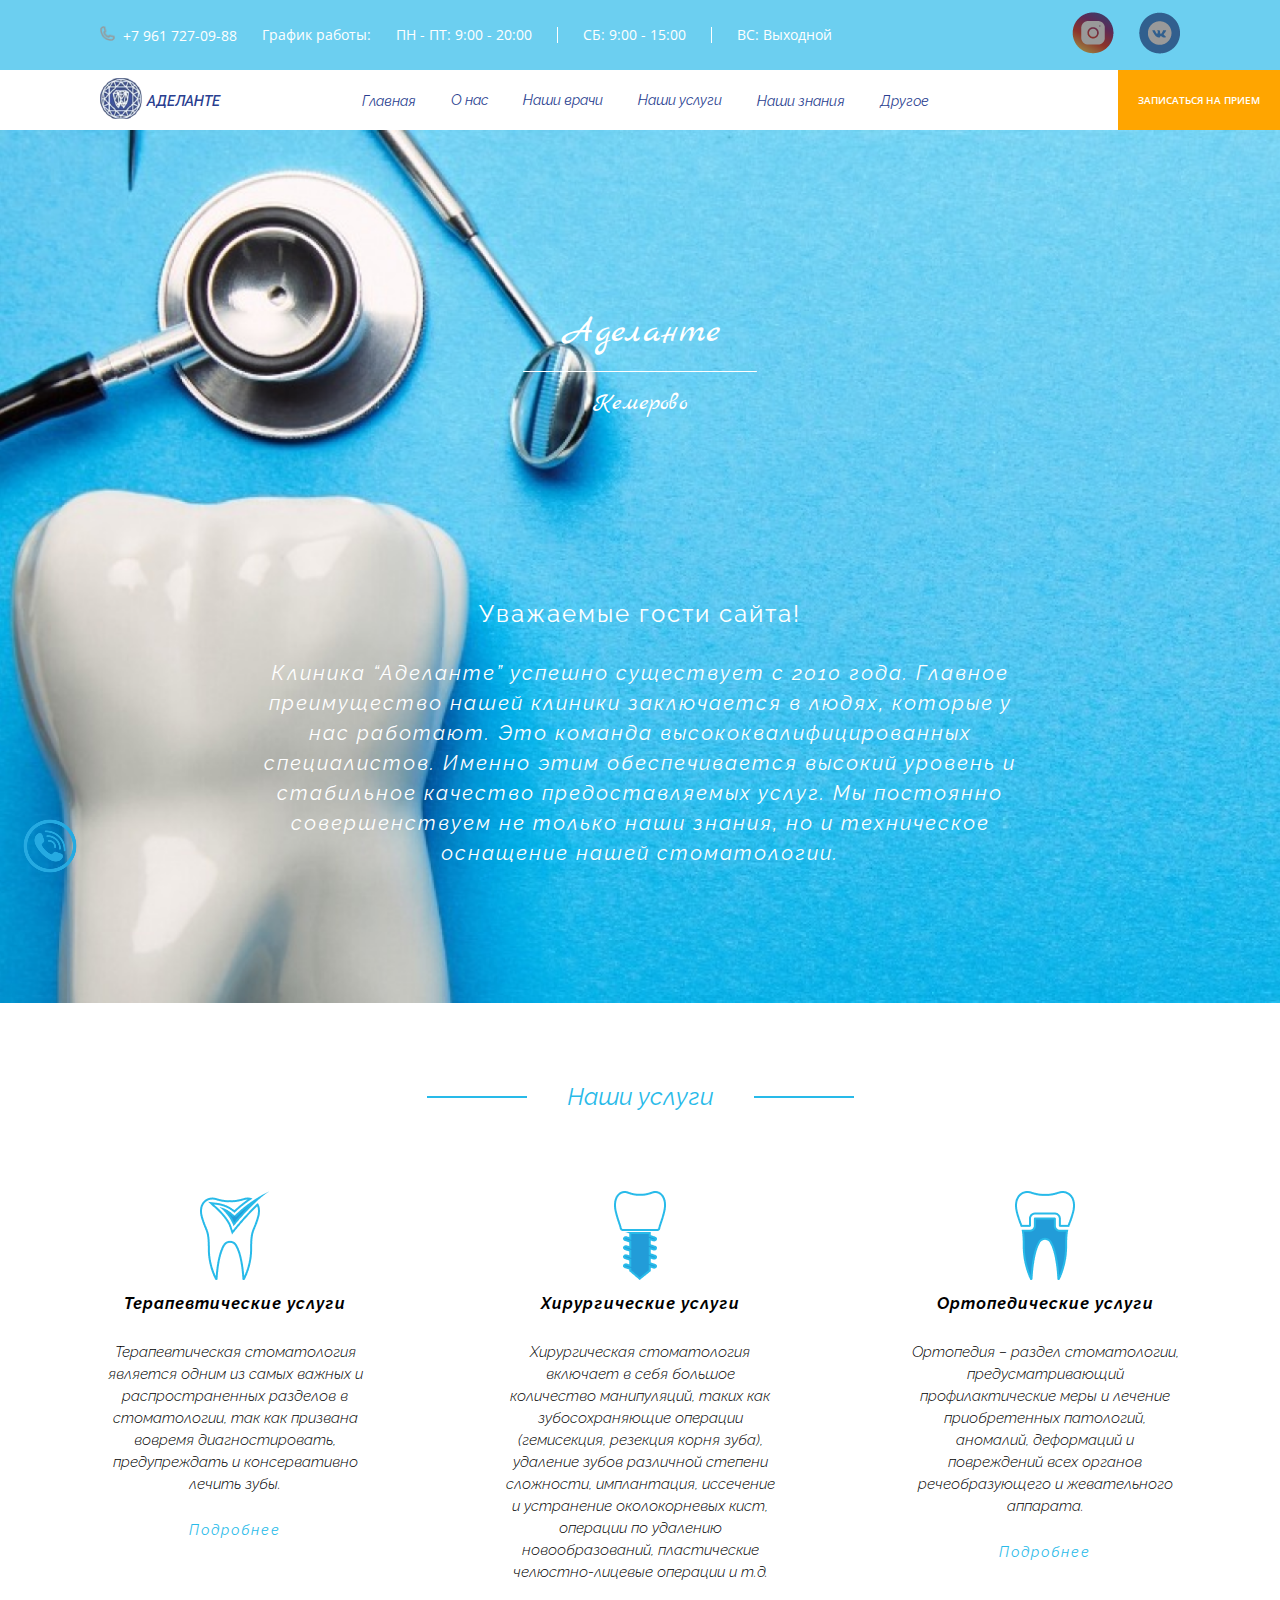
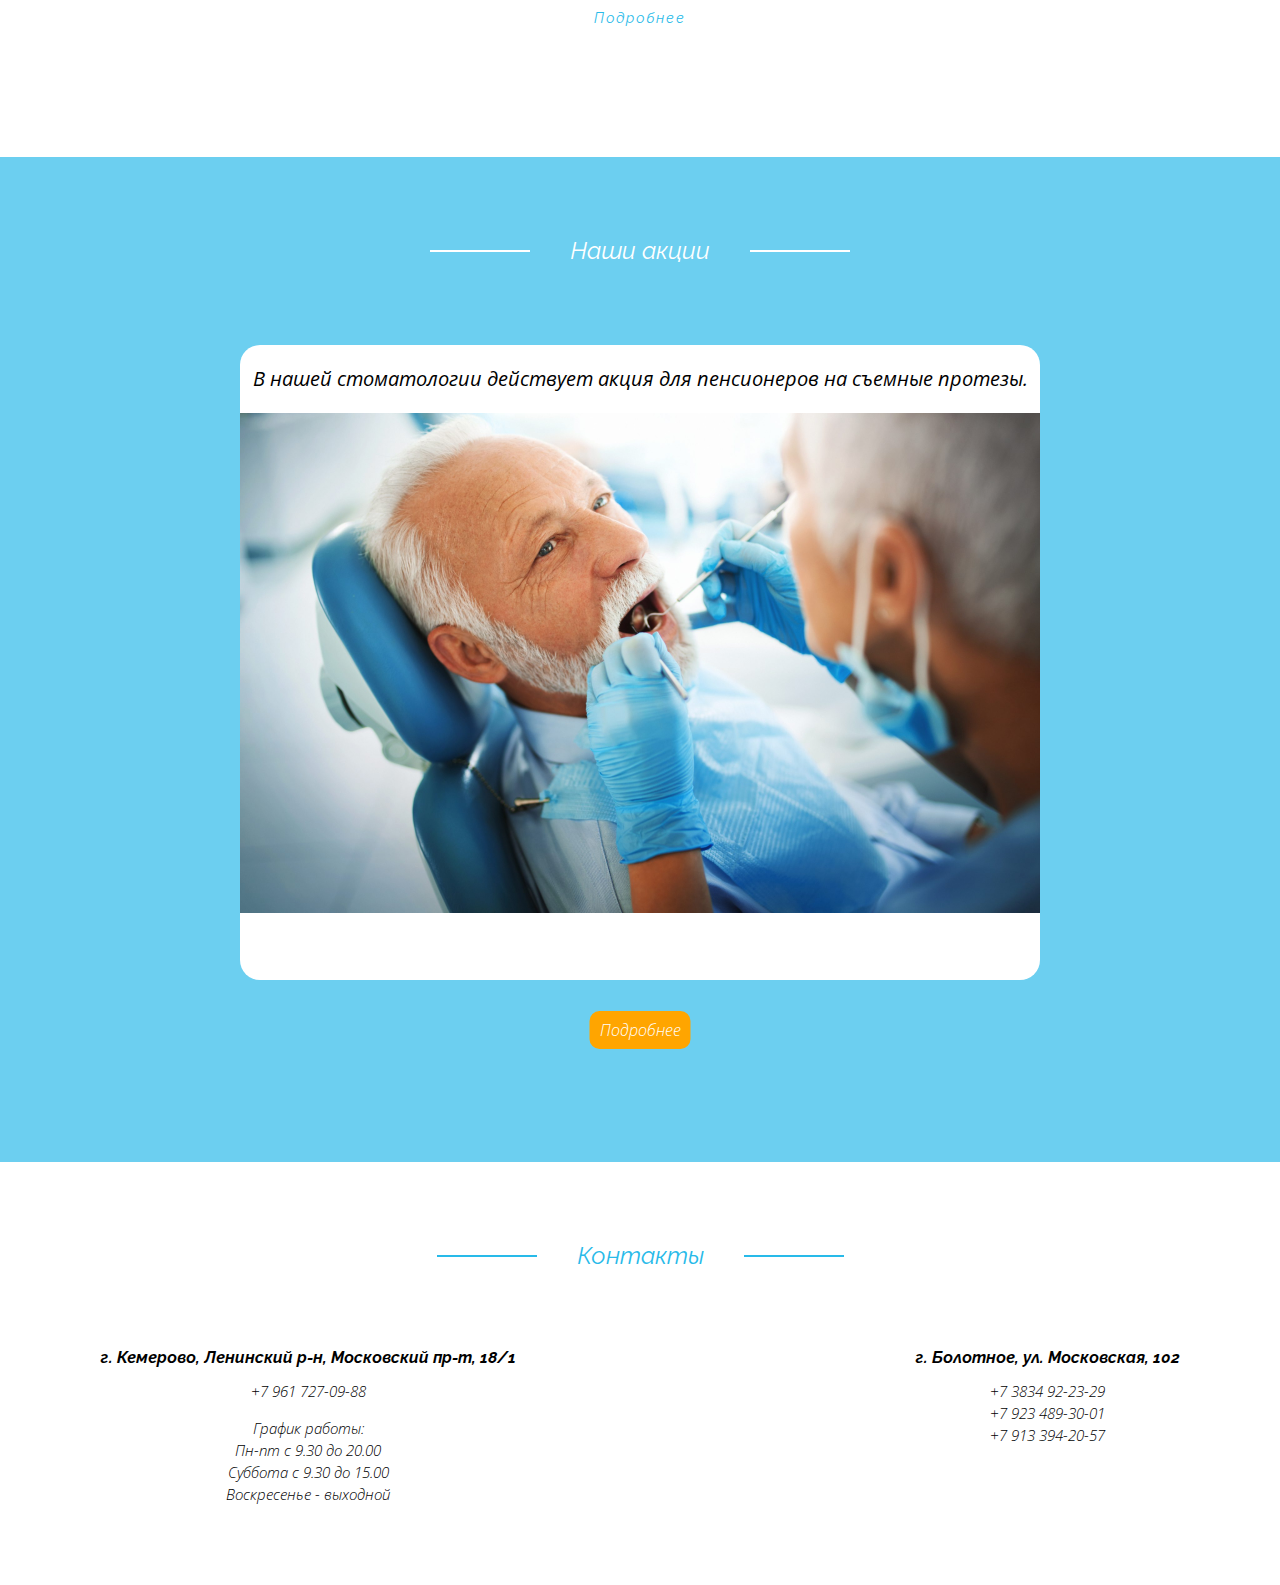
<file: index.html>
<!DOCTYPE html>
<html lang="en">
<head>
	<meta charset="UTF-8">
	<meta name="viewport" content="width=device-width, initial-scale=1.0">
	<link rel="stylesheet" type="text/css" href="css/style.css">
	<link rel="stylesheet" type="text/css" href="css/owl.carousel.min.css">
	<link rel="stylesheet" type="text/css" href="css/owl.theme.default.min.css">
	<link rel="preconnect" href="https://fonts.googleapis.com">
	<link rel="preconnect" href="https://fonts.gstatic.com" crossorigin>
	<link href="https://fonts.googleapis.com/css2?family=Raleway:ital,wght@0,400;0,500;1,300;1,400&display=swap" rel="stylesheet">
	<link rel="preconnect" href="https://fonts.googleapis.com">
	<link rel="preconnect" href="https://fonts.gstatic.com" crossorigin>
	<link href="https://fonts.googleapis.com/css2?family=Open+Sans:ital@0;1&display=swap" rel="stylesheet">
	<link rel="preconnect" href="https://fonts.googleapis.com">
	<link rel="preconnect" href="https://fonts.gstatic.com" crossorigin>
	<link href="https://fonts.googleapis.com/css2?family=Marck+Script&display=swap" rel="stylesheet">
	<script src="js/jquery-3.6.0.min.js"></script>	
	<script src="js/owl.carousel.min.js"></script>
	<script src="js/owl.carousel.js"></script>
	<script type="text/javascript" src="js/script.js"></script>
	<title>Аделанте</title>
</head>
<body>
	<header class="one">
		<div class="one_block_header">
			<div class="container">
				<div class="one_header">
					<div class="block_text_one_header">
						<div class="mobile_icon"><a href=""><img src="img/mobile.png" alt=""></a></div>
						<div class="number_phone_one_header"><a href="">+7 961 727-09-88</a></div>
						<div class="hours_works_one_header">График работы:</div>
						<div class="day_1_5">ПН - ПТ: 9:00 - 20:00</div>
						<div class="day_6">CБ: 9:00 - 15:00</div>
						<div class="day_7">ВС: Выходной</div>
					</div>
					<div class="block_icon_one_header">
						<div class="inst_one_header"><a href="#"><img src="img/inst.png" alt=""></a></div>
						<div class="vk_one_header"><a href="#"><img src="img/vk.png" alt=""></a></div>
					</div>
				</div>
			</div>
		</div>
	</header>
	<header class="two">
		<div class="two_block_header">
			<div class="container">
				<div class="two_header">
					<div class="logo_two_header">
						<div class="img_logo"><a href="#"><img src="img/logo_photo.png" alt=""></a></div>
						<div class="title_logo"><a href="#!">АДЕЛАНТЕ</a></div>
					</div>
					<nav class="menu">
						<ul class="main"><a href="#">Главная</a></ul>
						<div class="open_list_menu_about_us" onmouseover="open_about_us()" onmouseout="close_about_us()">
							<ul class="about_us"><a href="about_us.html"><span class="border_about_us">О нас</span></a>
								<div class="about_us_podmenu" id="about_us_podmenu">
									<li class="Kemerovo"><a href="about_us_kem.html">Кемерово</a></li>
									<li class="Bolotnoe"><a href="about_us_bol.html">Болотное</a></li>
								</div>
							</ul>
						</div>
						<div class="open_list_our_doctors" onmouseover="open_list_our_doctors()" onmouseout="close_list_our_doctors()">
							<ul class="our_doctors"><a href="#"><span class="border_our_doctors">Наши врачи</span></a>
								<div class="our_doctors_podmenu" id="our_doctors_podmenu">
									<li class="Kemerovo"><a href="doc_kem.html">В г. Кемерово</a></li>
									<li class="Bolotnoe"><a href="doc_bol.html">В г. Болотное</a></li>
								</div>
							</ul>
						</div>
						<div class="open_list_our_service" onmouseover="open_list_our_service()" onmouseout="close_list_our_service()">
							<ul class="our_service"><a href="#"><span class="border_our_service">Наши услуги</span></a>
								<div class="our_service_podmenu" id="our_service_podmenu">
									<li class="therapeutic_services"><a href="#">Терапевтические услуги</a></li>
									<li class="surgical_services"><a href="#">Хирургические услуги</a></li>
									<li class="orthopedic_services"><a href="#">Ортопедические услуги</a></li>
									<li class="pediatric_dentistry"><a href="#">Детская стоматология</a></li>
								</div>
							</ul>
						</div>
						<ul class="our_nowledge"><a href="#">Наши знания</a></ul>
						<ul class="etc"><a href="#">Другое</a></ul>
					</nav>
					<nav class="mobile_menu">
						<div class="menu_list_mobile_menu" id="menu_list_mobile_menu">
							<ul class="main_mobile_menu"><a class="hover" tabindex="0" href="#!">Главная</a></ul>
							<div class="open_list_mobile_menu_about_us">
								<ul class="about_us_mobile_menu"><span class="border_about_us_mobile_menu" onclick="open_list_mobile_menu_about_us()"><a class="hover" tabindex="0" href="#!">О нас</a></span><span class="podmenu_icon" id="podmenu_icon">&#709;</span>
									<div class="about_us_podmenu_mobile_menu" id="about_us_podmenu_mobile_menu">
										<li class="Kemerovo_mobile_menu"><a class="hover" tabindex="0" href="about_us.html">О нас</a></li>
										<li class="Kemerovo_mobile_menu"><a class="hover" tabindex="0" href="about_us_kem.html">Кемерово</a></li>
										<li class="Bolotnoe_mobile_menu"><a class="hover" tabindex="0" href="about_us_bol.html">Болотное</a></li>
									</div>
								</ul>
							</div>
							<div class="open_list_our_doctors_mobile_menu">
								<ul class="our_doctors_mobile_menu"><span class="border_our_doctors_mobile_menu" onclick="open_list_our_doctors_mobile_menu()"><a class="hover" tabindex="0" href="#">Наши врачи</a></span><span class="podmenu_icon_doc" id="podmenu_icon_doc">˅</span></a>
									<div class="our_doctors_podmenu_mobile_menu" id="our_doctors_podmenu_mobile_menu">
										<li class="Kemerovo_mobile_menu"><a class="hover" tabindex="0" href="doc_kem.html">В г. Кемерово</a></li>
										<li class="Bolotnoe_mobile_menu"><a class="hover" tabindex="0" href="doc_bol.html">В г. Болотное</a></li>
									</div>
								</ul>
							</div>
							<div class="open_list_our_service_mobile_menu" >
								<ul class="our_service_mobile_menu"><span class="border_our_service_mobile_menu"  onclick="open_list_our_service_mobile_menu()"><a class="hover" tabindex="0" href="#">Наши услуги</a></span><span class="podmenu_icon_our_service" id="podmenu_icon_our_service">˅</span>
									<div class="our_service_podmenu_mobile_menu" id="our_service_podmenu_mobile_menu">
										<li class="therapeutic_services_mobile_menu"><a class="hover" tabindex="0" href="#">Терапевтические услуги</a></li>
										<li class="surgical_services_mobile_menu"><a class="hover" tabindex="0" href="#">Хирургические услуги</a></li>
										<li class="orthopedic_services_mobile_menu"><a class="hover" tabindex="0" href="#">Ортопедические услуги</a></li>
										<li class="pediatric_dentistry_mobile_menu"><a class="hover" tabindex="0" href="#">Детская стоматология</a></li>
									</div>
								</ul>
							</div>
							<ul class="our_nowledge_mobile_menu"><a class="hover" tabindex="0" href="#">Наши знания</a></ul>
							<ul class="etc_mobile_menu"><a class="hover" tabindex="0" href="#">Другое</a></ul>
						</div>
						<div class="icon_mobile_menu" onclick="open_mobile_menu()">
							<button class="menu_burger" onclick="close_podmenu()">
								<div class="bar1" id="bar1"></div>
								<div class="bar2" id="bar2"></div>
								<div class="bar3" id="bar3"></div>
							</button>
						</div>
					</nav>
				</div>
			</div>	
			<div class="three_header_right_clone">
				<div class="make_an_appointment" onclick="filter()"><button class="make_an_appointment" onclick="open_form()" onclick="filter()">ЗАПИСАТЬСЯ НА ПРИЕМ</button></div>
			</div>	
		</div>
		<div class="three_header">
			<div class="three_header_left">
				<div class="call"><button class="call">+7 961 727-09-88</button></div>
				<div class="works_hours">ПН - ПТ: 9:00 - 20:00<br> СБ: 9:00 - 15:00<br> ВС: Выходной</div>
			</div>
			<div class="three_header_right">
				<div class="make_an_appointment" onclick="filter()"><button class="make_an_appointment" onclick="open_form()">ЗАПИСАТЬСЯ НА ПРИЕМ</button></div>
			</div>
		</div>				
	</header>
	<main class="filter" id="filter">
		<div class="background">
			<div class="call_mobile"><a href="tel:+7 961 727-09-88"><img src="img/call_mobile.png" alt="call_adelante"></a></div>
			<div class="block_back_logo">
				<div class="cube_logo">
					<div class="title_cube">Аделанте</div>
					<div class="border_in_cube"></div>
					<div class="subtitle_cube">Кемерово</div>
				</div>
				<div class="text_bottom_cube">
					<div class="title_block_back_logo"><p>Уважаемые  гости сайта!</p></div>
					<div class="subtitle_block_back_logo"><p>Клиника “Аделанте” успешно существует с 2010 года. Главное преимущество нашей клиники заключается в людях, которые у нас работают. Это команда высококвалифицированных специалистов. Именно этим обеспечивается высокий уровень и стабильное качество предоставляемых услуг. Мы постоянно совершенствуем не только наши знания, но и техническое оснащение нашей стоматологии.</p></div>
				</div>
			</div>
		</div>
		<div class="block_our_services">
			<div class="title_block_our_service">
				<div class="before"></div>
				<div class="text_block_title_block_our_service">Наши услуги</div>
				<div class="after"></div>
			</div>
			<div class="card_our_service">
				<div class="first_card">
					<div class="logo_card"><img src="img/first_service.png" alt=""></div>
					<div class="name_card">Терапевтические услуги</div>
					<div class="subtitle_card">Терапевтическая стоматология является одним из самых важных и распространенных разделов в стоматологии, так как призвана вовремя диагностировать, предупреждать и консервативно лечить зубы.</div>
					<div class="btn"><button><a href="#!">Подробнее</a></button></div>
				</div>
				<div class="second_card">
					<div class="logo_card"><img src="img/second_service.png" alt=""></div>
					<div class="name_card">Хирургические услуги</div>
					<div class="subtitle_card">Хирургическая стоматология включает в себя большое количество манипуляций, таких как зубосохраняющие операции (гемисекция, резекция корня зуба), удаление зубов различной степени сложности, имплантация, иссечение и устранение околокорневых кист, операции по удалению новообразований, пластические челюстно-лицевые операции и т.д.</div>
					<div class="btn"><button><a href="#!">Подробнее</a></button></div>
				</div>
				<div class="third_card">
					<div class="logo_card"><img src="img/threes_service.png" alt=""></div>
					<div class="name_card">Ортопедические услуги</div>
					<div class="subtitle_card">Ортопедия – раздел стоматологии, предусматривающий профилактические меры и лечение приобретенных патологий, аномалий, деформаций и повреждений всех органов речеобразующего и жевательного аппарата.</div>
					<div class="btn"><button><a href="#!">Подробнее</a></button></div>
				</div>
			</div>
		</div>
		<div class="background_our_sale">
			<div class="block_our_sale">
				<div class="block_text_our_sale">
					<div class="before_sale"></div>
					<div class="title_sale">Наши акции</div>
					<div class="after_sale"></div>
				</div>
				<div id="js-carousel-1" class="owl-carousel">
					<div class="carousel-item">
						<div class="flex_item">
							<div class="background_sale">
								<div class="name_sale">В нашей стоматологии действует акция для пенсионеров на съемные протезы.</div>
								<div class="photo_sale"><img src="img/sale_1.png" alt=""></div>
							</div>
						</div>
					</div>
					<div class="carousel-item">
						<div class="flex_item">
							<div class="background_sale" id="background_sale_2">
								<div class="name_sale">Ультразвуковая чистка + аппарат Airflow - 4000 руб. вместо 5900 руб.</div>
								<div class="photo_aftor"><img src="img/sale_2.png" alt=""></div>
								<div class="data_sale">Акция с 01.08.2022 по 31.08.2022</div>
							</div>
						</div>
					</div>
					<div class="carousel-item">
						<div class="flex_item">
							<div class="background_sale">
								<div class="name_sale_">Отбеливание - 18900 руб. вместо 23800 руб.</div>
								<div class="photo_aftor"><img src="img/sale_3.png" alt=""></div>
								<div class="data_sale">Акция с 01.08.2022 по 31.08.2022</div>
							</div>
						</div>
					</div>
					<div class="carousel-item">
						<div class="flex_item">
							<div class="background_sale">
								<div class="name_sale">Комплексная гигиена + отбеливание - 22500 руб. вместо 29700 руб.</div>
								<div class="photo_aftor"><img src="img/sale_4.png" alt=""></div>
								<div class="data_sale">Акция с 01.08.2022 по 31.08.2022</div>
							</div>
						</div>
					</div>
				</div>
			</div>
			<div class="about_sale"><a href="about_us.html"><button class="about_sale_">Подробнее</button></a></div>
		</div>
		<div class="block_contact">
			<div class="name_block">
				<div class="before"></div>
				<div class="text_block_title_block_contact">Контакты</div>
				<div class="after"></div>
			</div>
			<div class="all_contact">
				<div class="contact_kemerovo">
					<div class="title_contact_kemerovo">г. Кемерово, Ленинский р-н, Московский пр-т, 18/1</div>
					<div class="number_phone_contact_kemerovo"><a href="tel:+7 961 727-09-88">+7 961 727-09-88</a></div>
					<div class="grafic_works_kemerovo">График работы:<br>Пн-пт с 9.30 до 20.00<br> Суббота с 9.30 до 15.00<br> Воскресенье - выходной</div>
				</div>
				<div class="contact_bolotnoe">
					<div class="title_contact_bolotnoe">г. Болотное, ул. Московская, 102</div>
					<div class="number_phone_contact_bolotnoe"><a href="tel:+7 3834 92-23-29">+7 3834 92-23-29</a><br><a href="tel:+7 923 489-30-01">+7 923 489-30-01</a><br><a href="tel:+7 913 394-20-57">+7 913 394-20-57</a></div>
				</div>
			</div>
		</div>
		<div id="button-up">
    		<span></span>
		</div>
	</main>
		<div class="wrapper_form">
			<div class="form_an_appointment">
				<div class="center">
					<form class="an_appointment" id="an_appointment">
						<div><p class="title_form">Запись на прием</p></div>
						<div class="form_name"><input class="name_form" type="text" name="text" placeholder="Ваше имя*"></div>
						<div class="form_name"><input class="number_form" type="tel" name="tel" placeholder="Номер телефона*"></div>
						<div class="form_name"><textarea class="comment" name="comment" cols="40" rows="3" placeholder="Ваши пожелания*"></textarea></div>
						<div><input class="appointment" type="submit" value="ЗАПИСАТЬСЯ НА ПРИЕМ"></div>
						<div class="close_form" onclick="close_form()"><img src="img/close_form.png" alt=""></div>
					</form>
				</div>
			</div>
		</div>	

</body>
</html>
</file>
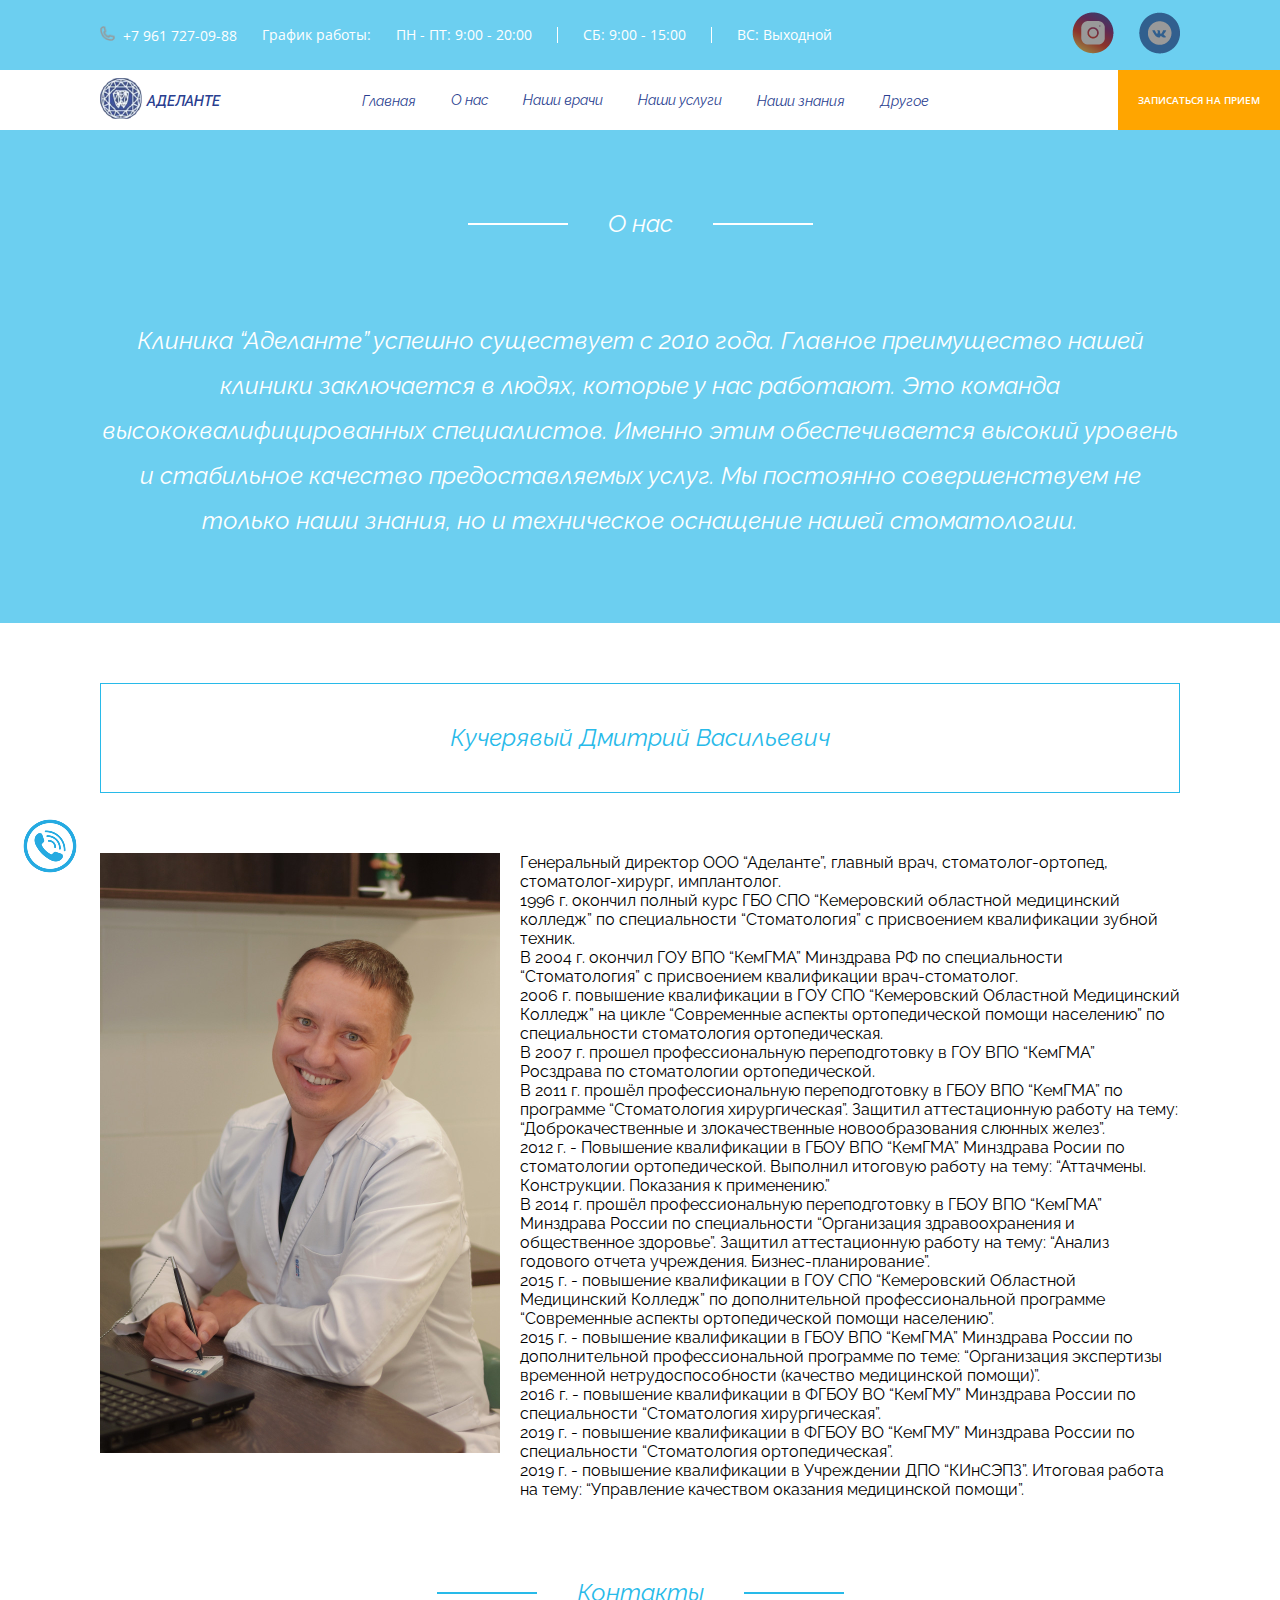
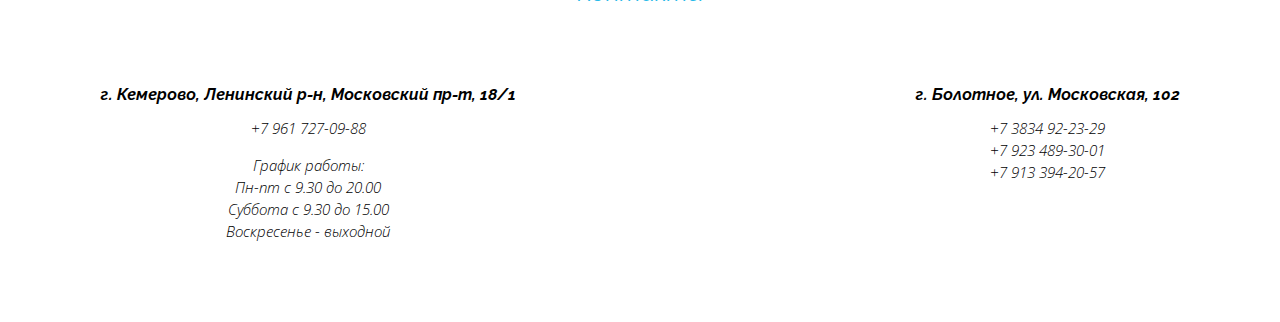
<file: about_us.html>
<!DOCTYPE html>
<html lang="en">
<head>
	<meta charset="UTF-8">
	<meta name="viewport" content="width=device-width, initial-scale=1.0">
	<title>О нас</title>
	<meta name="viewport" content="width=device-width, initial-scale=1.0">
	<link rel="stylesheet" type="text/css" href="css/style.css">
	<link rel="stylesheet" type="text/css" href="css/owl.carousel.min.css">
	<link rel="stylesheet" type="text/css" href="css/owl.theme.default.min.css">
	<link rel="preconnect" href="https://fonts.googleapis.com">
	<link rel="preconnect" href="https://fonts.gstatic.com" crossorigin>
	<link href="https://fonts.googleapis.com/css2?family=Raleway:ital,wght@0,400;0,500;1,300;1,400&display=swap" rel="stylesheet">
	<link rel="preconnect" href="https://fonts.googleapis.com">
	<link rel="preconnect" href="https://fonts.gstatic.com" crossorigin>
	<link href="https://fonts.googleapis.com/css2?family=Open+Sans:ital@0;1&display=swap" rel="stylesheet">
	<link rel="preconnect" href="https://fonts.googleapis.com">
	<link rel="preconnect" href="https://fonts.gstatic.com" crossorigin>
	<link href="https://fonts.googleapis.com/css2?family=Marck+Script&display=swap" rel="stylesheet">
	<script src="js/jquery-3.6.0.min.js"></script>	
	<script src="js/owl.carousel.min.js"></script>
	<script src="js/owl.carousel.js"></script>
	<script type="text/javascript" src="js/script.js"></script>
</head>
<body>
	<header class="one">
		<div class="one_block_header">
			<div class="container">
				<div class="one_header">
					<div class="block_text_one_header">
						<div class="mobile_icon"><a href=""><img src="img/mobile.png" alt=""></a></div>
						<div class="number_phone_one_header"><a href="">+7 961 727-09-88</a></div>
						<div class="hours_works_one_header">График работы:</div>
						<div class="day_1_5">ПН - ПТ: 9:00 - 20:00</div>
						<div class="day_6">СБ: 9:00 - 15:00</div>
						<div class="day_7">ВС: Выходной</div>
					</div>
					<div class="block_icon_one_header">
						<div class="inst_one_header"><a href="#"><img src="img/inst.png" alt=""></a></div>
						<div class="vk_one_header"><a href="#"><img src="img/vk.png" alt=""></a></div>
					</div>
				</div>
			</div>
		</div>
	</header>
	<header class="two">
		<div class="two_block_header">
			<div class="container">
				<div class="two_header">
					<div class="logo_two_header">
						<div class="img_logo"><a href="#"><img src="img/logo_photo.png" alt=""></a></div>
						<div class="title_logo"><a href="#!">АДЕЛАНТЕ</a></div>
					</div>
					<nav class="menu">
						<ul class="main"><a href="index.html">Главная</a></ul>
						<div class="open_list_menu_about_us" onmouseover="open_about_us()" onmouseout="close_about_us()">
							<ul class="about_us"><a href="#"><span class="border_about_us">О нас</span></a>
								<div class="about_us_podmenu" id="about_us_podmenu">
									<li class="Kemerovo"><a href="about_us_kem.html">Кемерово</a></li>
									<li class="Bolotnoe"><a href="about_us_bol.html">Болотное</a></li>
								</div>
							</ul>
						</div>
						<div class="open_list_our_doctors" onmouseover="open_list_our_doctors()" onmouseout="close_list_our_doctors()">
							<ul class="our_doctors"><a href="#"><span class="border_our_doctors">Наши врачи</span></a>
								<div class="our_doctors_podmenu" id="our_doctors_podmenu">
									<li class="Kemerovo"><a href="doc_kem.html">В г. Кемерово</a></li>
									<li class="Bolotnoe"><a href="doc_bol.html">В г. Болотное</a></li>
								</div>
							</ul>
						</div>
						<div class="open_list_our_service" onmouseover="open_list_our_service()" onmouseout="close_list_our_service()">
							<ul class="our_service"><a href="#"><span class="border_our_service">Наши услуги</span></a>
								<div class="our_service_podmenu" id="our_service_podmenu">
									<li class="therapeutic_services"><a href="#">Терапевтические услуги</a></li>
									<li class="surgical_services"><a href="#">Хирургические услуги</a></li>
									<li class="orthopedic_services"><a href="#">Ортопедические услуги</a></li>
									<li class="pediatric_dentistry"><a href="#">Детская стоматология</a></li>
								</div>
							</ul>
						</div>
						<ul class="our_nowledge"><a href="#">Наши знания</a></ul>
						<ul class="etc"><a href="#">Другое</a></ul>
					</nav>
					<nav class="mobile_menu">
						<div class="menu_list_mobile_menu" id="menu_list_mobile_menu">
							<ul class="main_mobile_menu"><a class="hover" tabindex="0" href="index.html">Главная</a></ul>
							<div class="open_list_mobile_menu_about_us">
								<ul class="about_us_mobile_menu"><span class="border_about_us_mobile_menu" onclick="open_list_mobile_menu_about_us()"><a class="hover" tabindex="0" href="#!">О нас</a></span><span class="podmenu_icon" id="podmenu_icon">&#709;</span>
									<div class="about_us_podmenu_mobile_menu" id="about_us_podmenu_mobile_menu">
										<li class="Kemerovo_mobile_menu"><a class="hover" tabindex="0" href="about_us.html">О нас</a></li>
										<li class="Kemerovo_mobile_menu"><a class="hover" tabindex="0" href="about_us_kem.html">Кемерово</a></li>
										<li class="Bolotnoe_mobile_menu"><a class="hover" tabindex="0" href="about_us_bol.html">Болотное</a></li>
									</div>
								</ul>
							</div>
							<div class="open_list_our_doctors_mobile_menu">
								<ul class="our_doctors_mobile_menu"><span class="border_our_doctors_mobile_menu" onclick="open_list_our_doctors_mobile_menu()"><a class="hover" tabindex="0" href="#">Наши врачи</a></span><span class="podmenu_icon_doc" id="podmenu_icon_doc">˅</span>
									<div class="our_doctors_podmenu_mobile_menu" id="our_doctors_podmenu_mobile_menu">
										<li class="Kemerovo_mobile_menu"><a class="hover" tabindex="0" href="doc_kem.html">В г. Кемерово</a></li>
										<li class="Bolotnoe_mobile_menu"><a class="hover" tabindex="0" href="doc_bol.html">В г. Болотное</a></li>
									</div>
								</ul>
							</div>
							<div class="open_list_our_service_mobile_menu" >
								<ul class="our_service_mobile_menu"><span class="border_our_service_mobile_menu"  onclick="open_list_our_service_mobile_menu()"><a class="hover" tabindex="0" href="#">Наши услуги</a></span><span class="podmenu_icon_our_service" id="podmenu_icon_our_service">˅</span>
									<div class="our_service_podmenu_mobile_menu" id="our_service_podmenu_mobile_menu">
										<li class="therapeutic_services_mobile_menu"><a class="hover" tabindex="0" href="#">Терапевтические услуги</a></li>
										<li class="surgical_services_mobile_menu"><a class="hover" tabindex="0" href="#">Хирургические услуги</a></li>
										<li class="orthopedic_services_mobile_menu"><a class="hover" tabindex="0" href="#">Ортопедические услуги</a></li>
										<li class="pediatric_dentistry_mobile_menu"><a class="hover" tabindex="0" href="#">Детская стоматология</a></li>
									</div>
								</ul>
							</div>
							<ul class="our_nowledge_mobile_menu"><a class="hover" tabindex="0" href="#">Наши знания</a></ul>
							<ul class="etc_mobile_menu"><a class="hover" tabindex="0" href="#">Другое</a></ul>
						</div>
						<div class="icon_mobile_menu" onclick="open_mobile_menu()">
							<button class="menu_burger" onclick="close_podmenu()">
								<div class="bar1" id="bar1"></div>
								<div class="bar2" id="bar2"></div>
								<div class="bar3" id="bar3"></div>
							</button>
						</div>
					</nav>
				</div>
			</div>	
			<div class="three_header_right_clone">
				<div class="make_an_appointment" onclick="filter()"><button class="make_an_appointment" onclick="open_form()" id="animate_make_an_appointment">ЗАПИСАТЬСЯ НА ПРИЕМ</button></div>
			</div>	
		</div>
		<div class="three_header">
			<div class="three_header_left">
				<div class="call"><button class="call">+7 961 727-09-88</button></div>
				<div class="works_hours">ПН - ПТ: 9:00 - 20:00<br> СБ: 9:00 - 15:00<br> ВС: Выходной</div>
			</div>
			<div class="three_header_right">
				<div class="make_an_appointment" onclick="filter()"><button class="make_an_appointment" onclick="open_form()" id="animate_make_an_appointment">ЗАПИСАТЬСЯ НА ПРИЕМ</button></div>
			</div>
		</div>				
	</header>
	<main class="filter"  id="filter">
		<div class="block_about_us">
			<div class="container_about_us">
				<div class="ram_about_us">
					<div class="title_block_about_us">
						<div class="before_block_about_us"></div>
						<div class="text_block_title_block_about_us">О нас</div>
						<div class="after_block_about_us"></div>
					</div>
					<div class="subtitle_block_about_us">
						Клиника “Аделанте” успешно существует с 2010 года. Главное преимущество нашей клиники заключается в людях, которые у нас работают. Это команда высококвалифицированных специалистов. Именно этим обеспечивается высокий уровень и стабильное качество предоставляемых услуг. Мы постоянно совершенствуем не только наши знания, но и техническое оснащение нашей стоматологии.
					</div>
				</div>
			</div>
		</div>
		<div class="block_kucher_doc">
			<div class="title_block_kucher_doc">Кучерявый Дмитрий Васильевич</div>
				<div class="all_kucher">
					<div class="left_kucher">
						<img src="img/kucher.jpg" alt="">
					</div>
					<div class="right_kucher">
						Генеральный директор ООО “Аделанте”, главный врач, стоматолог-ортопед, стоматолог-хирург, имплантолог.<br>
1996 г. окончил полный курс ГБО СПО “Кемеровский областной медицинский колледж” по специальности “Стоматология” с присвоением квалификации зубной техник.<br>
В 2004 г. окончил ГОУ ВПО “КемГМА” Минздрава РФ по специальности “Стоматология” с присвоением квалификации врач-стоматолог.<br>
2006 г. повышение квалификации в ГОУ СПО “Кемеровский Областной Медицинский Колледж” на цикле “Современные аспекты ортопедической помощи населению” по специальности стоматология ортопедическая.<br>

В 2007 г. прошел профессиональную переподготовку в ГОУ ВПО “КемГМА” Росздрава по стоматологии ортопедической.<br>
В 2011 г. прошёл профессиональную переподготовку в ГБОУ ВПО “КемГМА” по программе “Стоматология хирургическая”. Защитил аттестационную работу на тему: “Доброкачественные и злокачественные новообразования слюнных желез”.<br>
2012 г. - Повышение квалификации в ГБОУ ВПО “КемГМА” Минздрава Росии по стоматологии ортопедической. Выполнил итоговую работу на тему: “Аттачмены. Конструкции. Показания к применению.”<br>
В 2014 г. прошёл профессиональную переподготовку в ГБОУ ВПО “КемГМА” Минздрава России по специальности “Организация здравоохранения и общественное здоровье”. Защитил аттестационную работу на тему: “Анализ годового отчета учреждения. Бизнес-планирование”.<br>
2015 г. - повышение квалификации в ГОУ СПО “Кемеровский Областной Медицинский Колледж” по дополнительной профессиональной программе “Современные аспекты ортопедической помощи населению”.<br>
2015 г. - повышение квалификации в ГБОУ ВПО “КемГМА” Минздрава России по дополнительной профессиональной программе по теме: “Организация экспертизы временной нетрудоспособности (качество медицинской помощи)”.<br>
2016 г. - повышение квалификации в ФГБОУ ВО “КемГМУ” Минздрава России по специальности “Стоматология хирургическая”.<br>
2019 г. - повышение квалификации в ФГБОУ ВО “КемГМУ” Минздрава России по специальности “Стоматология ортопедическая”.<br>
2019 г. - повышение квалификации в Учреждении ДПО “КИнСЭПЗ”. Итоговая работа на тему: “Управление качеством оказания медицинской помощи”.
					</div>
				</div>
		</div>
		<div class="block_contact">
			<div class="name_block">
				<div class="before"></div>
				<div class="text_block_title_block_contact">Контакты</div>
				<div class="after"></div>
			</div>
			<div class="all_contact">
				<div class="contact_kemerovo">
					<div class="title_contact_kemerovo">г. Кемерово, Ленинский р-н, Московский пр-т, 18/1</div>
					<div class="number_phone_contact_kemerovo"><a href="tel:+7 961 727-09-88">+7 961 727-09-88</a></div>
					<div class="grafic_works_kemerovo">График работы:<br>Пн-пт с 9.30 до 20.00<br> Суббота с 9.30 до 15.00<br> Воскресенье - выходной</div>
				</div>
				<div class="contact_bolotnoe">
					<div class="title_contact_bolotnoe">г. Болотное, ул. Московская, 102</div>
					<div class="number_phone_contact_bolotnoe"><a href="tel:+7 3834 92-23-29">+7 3834 92-23-29</a><br><a href="tel:+7 923 489-30-01">+7 923 489-30-01</a><br><a href="tel:+7 913 394-20-57">+7 913 394-20-57</a></div>
				</div>
			</div>
		</div>
		<div class="call_mobile"><a href="tel:+7 961 727-09-88"><img src="img/call_mobile.png" alt="call_adelante"></a></div>
		<div id="button-up">
    		<span></span>
		</div>
	</main>
		<div class="wrapper_form">
			<div class="form_an_appointment">
				<div class="center">
					<form class="an_appointment" id="an_appointment">
						<div><p class="title_form">Запись на прием</p></div>
						<div class="form_name"><input class="name_form" type="text" name="text" placeholder="Ваше имя*"></div>
						<div class="form_name"><input class="number_form" type="tel" name="tel" placeholder="Номер телефона*"></div>
						<div class="form_name"><textarea class="comment" name="comment" cols="40" rows="3" placeholder="Ваши пожелания*"></textarea></div>
						<div><input class="appointment" type="submit" value="ЗАПИСАТЬСЯ НА ПРИЕМ"></div>
						<div class="close_form" onclick="close_form()"><img src="img/close_form.png" alt=""></div>
					</form>
				</div>
			</div>
		</div>
</body>
</html>
</file>
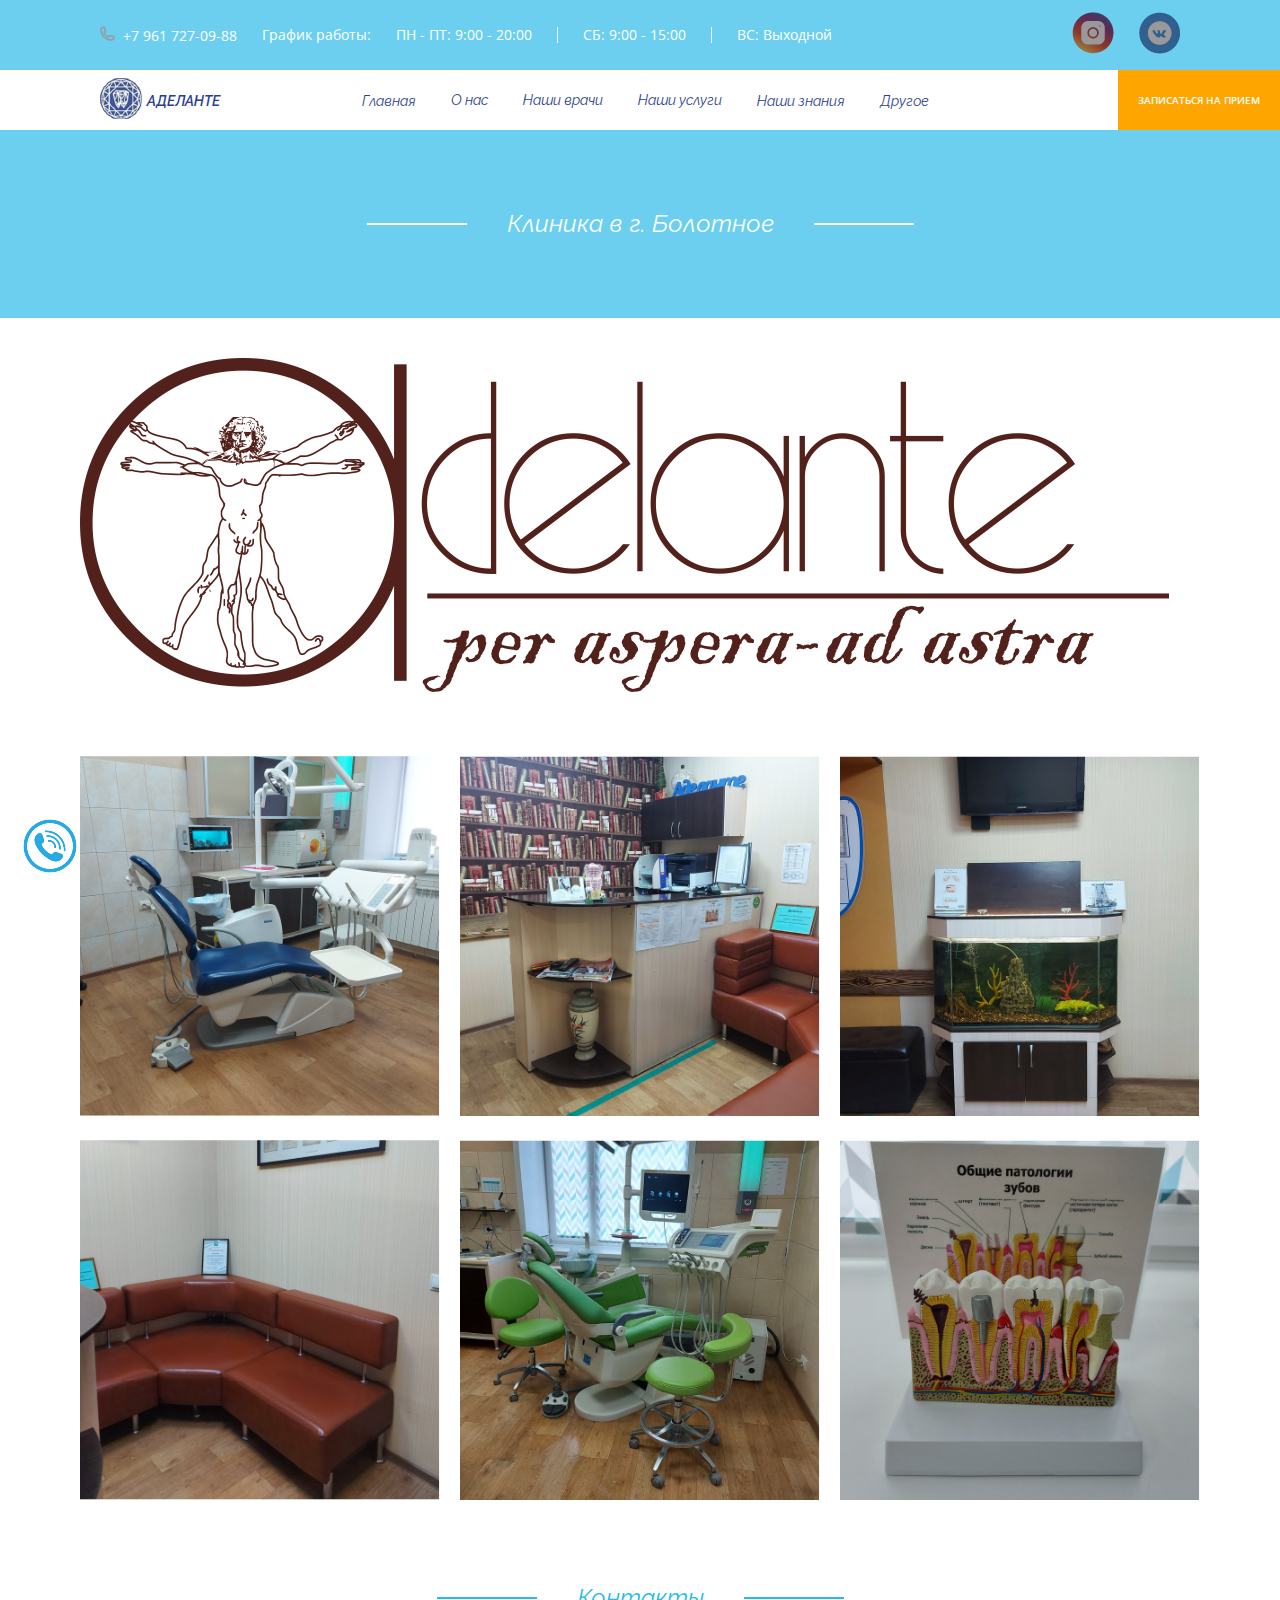
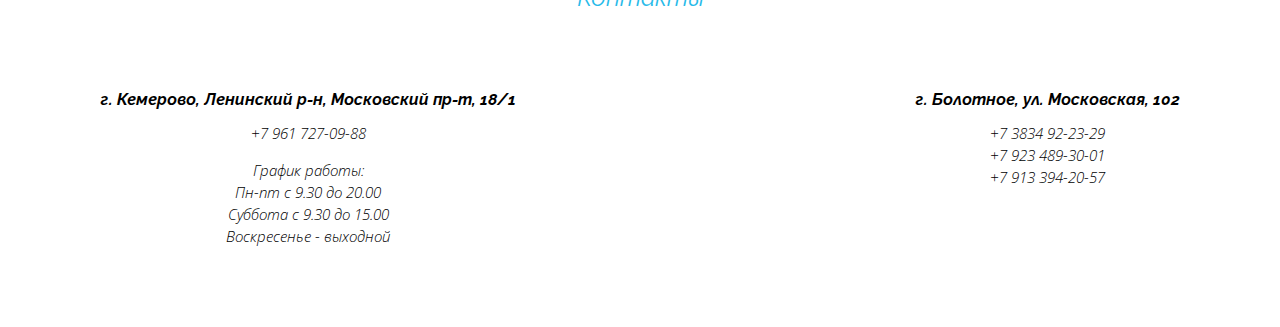
<file: about_us_bol.html>
<!DOCTYPE html>
<html lang="en">
<head>
	<meta charset="UTF-8">
	<meta name="viewport" content="width=device-width, initial-scale=1.0">
	<title>Клиника в г. Кемерово</title>
	<meta name="viewport" content="width=device-width, initial-scale=1.0">
	<link rel="stylesheet" type="text/css" href="css/style.css">
	<link rel="stylesheet" type="text/css" href="css/owl.carousel.min.css">
	<link rel="stylesheet" type="text/css" href="css/owl.theme.default.min.css">
	<link rel="preconnect" href="https://fonts.googleapis.com">
	<link rel="preconnect" href="https://fonts.gstatic.com" crossorigin>
	<link href="https://fonts.googleapis.com/css2?family=Raleway:ital,wght@0,400;0,500;1,300;1,400&display=swap" rel="stylesheet">
	<link rel="preconnect" href="https://fonts.googleapis.com">
	<link rel="preconnect" href="https://fonts.gstatic.com" crossorigin>
	<link href="https://fonts.googleapis.com/css2?family=Open+Sans:ital@0;1&display=swap" rel="stylesheet">
	<link rel="preconnect" href="https://fonts.googleapis.com">
	<link rel="preconnect" href="https://fonts.gstatic.com" crossorigin>
	<link href="https://fonts.googleapis.com/css2?family=Marck+Script&display=swap" rel="stylesheet">
	<script src="js/jquery-3.6.0.min.js"></script>	
	<script src="js/owl.carousel.min.js"></script>
	<script src="js/owl.carousel.js"></script>
	<script type="text/javascript" src="js/script.js"></script>
</head>
<body>
	<header class="one">
		<div class="one_block_header">
			<div class="container">
				<div class="one_header">
					<div class="block_text_one_header">
						<div class="mobile_icon"><a href=""><img src="img/mobile.png" alt=""></a></div>
						<div class="number_phone_one_header"><a href="">+7 961 727-09-88</a></div>
						<div class="hours_works_one_header">График работы:</div>
						<div class="day_1_5">ПН - ПТ: 9:00 - 20:00</div>
						<div class="day_6">СБ: 9:00 - 15:00</div>
						<div class="day_7">ВС: Выходной</div>
					</div>
					<div class="block_icon_one_header">
						<div class="inst_one_header"><a href="#"><img src="img/inst.png" alt=""></a></div>
						<div class="vk_one_header"><a href="#"><img src="img/vk.png" alt=""></a></div>
					</div>
				</div>
			</div>
		</div>
	</header>
	<header class="two">
		<div class="two_block_header">
			<div class="container">
				<div class="two_header">
					<div class="logo_two_header">
						<div class="img_logo"><a href="#"><img src="img/logo_photo.png" alt=""></a></div>
						<div class="title_logo"><a href="#!">АДЕЛАНТЕ</a></div>
					</div>
					<nav class="menu">
						<ul class="main"><a href="index.html">Главная</a></ul>
						<div class="open_list_menu_about_us" onmouseover="open_about_us()" onmouseout="close_about_us()">
							<ul class="about_us"><a href="about_us.html"><span class="border_about_us">О нас</span></a>
								<div class="about_us_podmenu" id="about_us_podmenu">
									<li class="Kemerovo"><a href="about_us_kem.html">Кемерово</a></li>
									<li class="Bolotnoe"><a href="about_us_bol.html">Болотное</a></li>
								</div>
							</ul>
						</div>
						<div class="open_list_our_doctors" onmouseover="open_list_our_doctors()" onmouseout="close_list_our_doctors()">
							<ul class="our_doctors"><a href="#"><span class="border_our_doctors">Наши врачи</span></a>
								<div class="our_doctors_podmenu" id="our_doctors_podmenu">
									<li class="Kemerovo"><a href="doc_kem.html">В г. Кемерово</a></li>
									<li class="Bolotnoe"><a href="doc_bol.html">В г. Болотное</a></li>
								</div>
							</ul>
						</div>
						<div class="open_list_our_service" onmouseover="open_list_our_service()" onmouseout="close_list_our_service()">
							<ul class="our_service"><a href="#"><span class="border_our_service">Наши услуги</span></a>
								<div class="our_service_podmenu" id="our_service_podmenu">
									<li class="therapeutic_services"><a href="#">Терапевтические услуги</a></li>
									<li class="surgical_services"><a href="#">Хирургические услуги</a></li>
									<li class="orthopedic_services"><a href="#">Ортопедические услуги</a></li>
									<li class="pediatric_dentistry"><a href="#">Детская стоматология</a></li>
								</div>
							</ul>
						</div>
						<ul class="our_nowledge"><a href="#">Наши знания</a></ul>
						<ul class="etc"><a href="#">Другое</a></ul>
					</nav>
					<nav class="mobile_menu">
						<div class="menu_list_mobile_menu" id="menu_list_mobile_menu">
							<ul class="main_mobile_menu"><a class="hover" tabindex="0" href="index.html">Главная</a></ul>
							<div class="open_list_mobile_menu_about_us">
								<ul class="about_us_mobile_menu"><span class="border_about_us_mobile_menu" onclick="open_list_mobile_menu_about_us()"><a class="hover" tabindex="0" href="#!">О нас</a></span><span class="podmenu_icon" id="podmenu_icon">&#709;</span>
									<div class="about_us_podmenu_mobile_menu" id="about_us_podmenu_mobile_menu">
										<li class="Kemerovo_mobile_menu"><a class="hover" tabindex="0" href="about_us.html">О нас</a></li>
										<li class="Kemerovo_mobile_menu"><a class="hover" tabindex="0" href="about_us_kem.html">Кемерово</a></li>
										<li class="Bolotnoe_mobile_menu"><a class="hover" tabindex="0" href="#">Болотное</a></li>
									</div>
								</ul>
							</div>
							<div class="open_list_our_doctors_mobile_menu">
								<ul class="our_doctors_mobile_menu"><span class="border_our_doctors_mobile_menu" onclick="open_list_our_doctors_mobile_menu()"><a class="hover" tabindex="0" href="#">Наши врачи</a></span><span class="podmenu_icon_doc" id="podmenu_icon_doc">˅</span>
									<div class="our_doctors_podmenu_mobile_menu" id="our_doctors_podmenu_mobile_menu">
										<li class="Kemerovo_mobile_menu"><a class="hover" tabindex="0" href="doc_kem.html">В г. Кемерово</a></li>
										<li class="Bolotnoe_mobile_menu"><a class="hover" tabindex="0" href="doc_bol.html">В г. Болотное</a></li>
									</div>
								</ul>
							</div>
							<div class="open_list_our_service_mobile_menu" >
								<ul class="our_service_mobile_menu"><span class="border_our_service_mobile_menu"  onclick="open_list_our_service_mobile_menu()"><a class="hover" tabindex="0" href="#">Наши услуги</a></span><span class="podmenu_icon_our_service" id="podmenu_icon_our_service">˅</span>
									<div class="our_service_podmenu_mobile_menu" id="our_service_podmenu_mobile_menu">
										<li class="therapeutic_services_mobile_menu"><a class="hover" tabindex="0" href="#">Терапевтические услуги</a></li>
										<li class="surgical_services_mobile_menu"><a class="hover" tabindex="0" href="#">Хирургические услуги</a></li>
										<li class="orthopedic_services_mobile_menu"><a class="hover" tabindex="0" href="#">Ортопедические услуги</a></li>
										<li class="pediatric_dentistry_mobile_menu"><a class="hover" tabindex="0" href="#">Детская стоматология</a></li>
									</div>
								</ul>
							</div>
							<ul class="our_nowledge_mobile_menu"><a class="hover" tabindex="0" href="#">Наши знания</a></ul>
							<ul class="etc_mobile_menu"><a class="hover" tabindex="0" href="#">Другое</a></ul>
						</div>
						<div class="icon_mobile_menu" onclick="open_mobile_menu()">
							<button class="menu_burger" onclick="close_podmenu()">
								<div class="bar1" id="bar1"></div>
								<div class="bar2" id="bar2"></div>
								<div class="bar3" id="bar3"></div>
							</button>
						</div>
					</nav>
				</div>
			</div>	
			<div class="three_header_right_clone">
				<div class="make_an_appointment" onclick="filter()"><button class="make_an_appointment" onclick="open_form()" id="animate_make_an_appointment">ЗАПИСАТЬСЯ НА ПРИЕМ</button></div>
			</div>	
		</div>
		<div class="three_header">
			<div class="three_header_left">
				<div class="call"><button class="call">+7 961 727-09-88</button></div>
				<div class="works_hours">ПН - ПТ: 9:00 - 20:00<br> СБ: 9:00 - 15:00<br> ВС: Выходной</div>
			</div>
			<div class="three_header_right">
				<div class="make_an_appointment" onclick="filter()"><button class="make_an_appointment" onclick="open_form()" id="animate_make_an_appointment">ЗАПИСАТЬСЯ НА ПРИЕМ</button></div>
			</div>
		</div>				
	</header>
	<main class="filter" id="filter">
		<div class="block_title_about_us_kem_html">
			<div class="block_text_block_title_about_us_kem_html">
				<div class="before_sale"></div>
				<div class="title_block_title_about_us_kem_html">Клиника в г. Болотное</div>
				<div class="after_sale"></div>
			</div>
		</div>
		<div class="main_photo_bol"><img src="img/bolotnoe/bol_main.png" alt=""></div>
		<div class="all_block_title_about_us_kem_html">
			<div class="card_clinic_kem">
				<div class="one_three_card">
					<div class="card_1"><img class="img_kem_abou_us" src="img/bolotnoe/bol_1.png" alt=""></div>
					<div class="card_2"><img class="img_kem_abou_us" src="img/bolotnoe/bol_2.png" alt=""></div>
					<div class="card_3"><img class="img_kem_abou_us" src="img/bolotnoe/bol_3.png" alt=""></div>
				</div>
			</div>
			<div class="card_clinic_kem">
				<div class="one_three_card">
					<div class="card_1"><img class="img_kem_abou_us" src="img/bolotnoe/bol_4.png" alt=""></div>
					<div class="card_2"><img class="img_kem_abou_us" src="img/bolotnoe/bol_5.png" alt=""></div>
					<div class="card_3"><img class="img_kem_abou_us" src="img/bolotnoe/bol_6.png" alt=""></div>
				</div>
			</div>
		</div>
		<div class="block_contact">
			<div class="name_block">
				<div class="before"></div>
				<div class="text_block_title_block_contact">Контакты</div>
				<div class="after"></div>
			</div>
			<div class="all_contact">
				<div class="contact_kemerovo">
					<div class="title_contact_kemerovo">г. Кемерово, Ленинский р-н, Московский пр-т, 18/1</div>
					<div class="number_phone_contact_kemerovo"><a href="tel:+7 961 727-09-88">+7 961 727-09-88</a></div>
					<div class="grafic_works_kemerovo">График работы:<br>Пн-пт с 9.30 до 20.00<br> Суббота с 9.30 до 15.00<br> Воскресенье - выходной</div>
				</div>
				<div class="contact_bolotnoe">
					<div class="title_contact_bolotnoe">г. Болотное, ул. Московская, 102</div>
					<div class="number_phone_contact_bolotnoe"><a href="tel:+7 3834 92-23-29">+7 3834 92-23-29</a><br><a href="tel:+7 923 489-30-01">+7 923 489-30-01</a><br><a href="tel:+7 913 394-20-57">+7 913 394-20-57</a></div>
				</div>
			</div>
		</div>
		<div class="call_mobile"><a href="tel:+7 961 727-09-88"><img src="img/call_mobile.png" alt="call_adelante"></a></div>
		<div id="button-up">
    		<span></span>
		</div>
	</main>	
		<div class="wrapper_form">
			<div class="form_an_appointment">
				<div class="center">
					<form class="an_appointment" id="an_appointment">
						<div><p class="title_form">Запись на прием</p></div>
						<div class="form_name"><input class="name_form" type="text" name="text" placeholder="Ваше имя*"></div>
						<div class="form_name"><input class="number_form" type="tel" name="tel" placeholder="Номер телефона*"></div>
						<div class="form_name"><textarea class="comment" name="comment" cols="40" rows="3" placeholder="Ваши пожелания*"></textarea></div>
						<div><input class="appointment" type="submit" value="ЗАПИСАТЬСЯ НА ПРИЕМ"></div>
						<div class="close_form" onclick="close_form()"><img src="img/close_form.png" alt=""></div>
					</form>
				</div>
			</div>
		</div>		
</body>
</html>
</file>
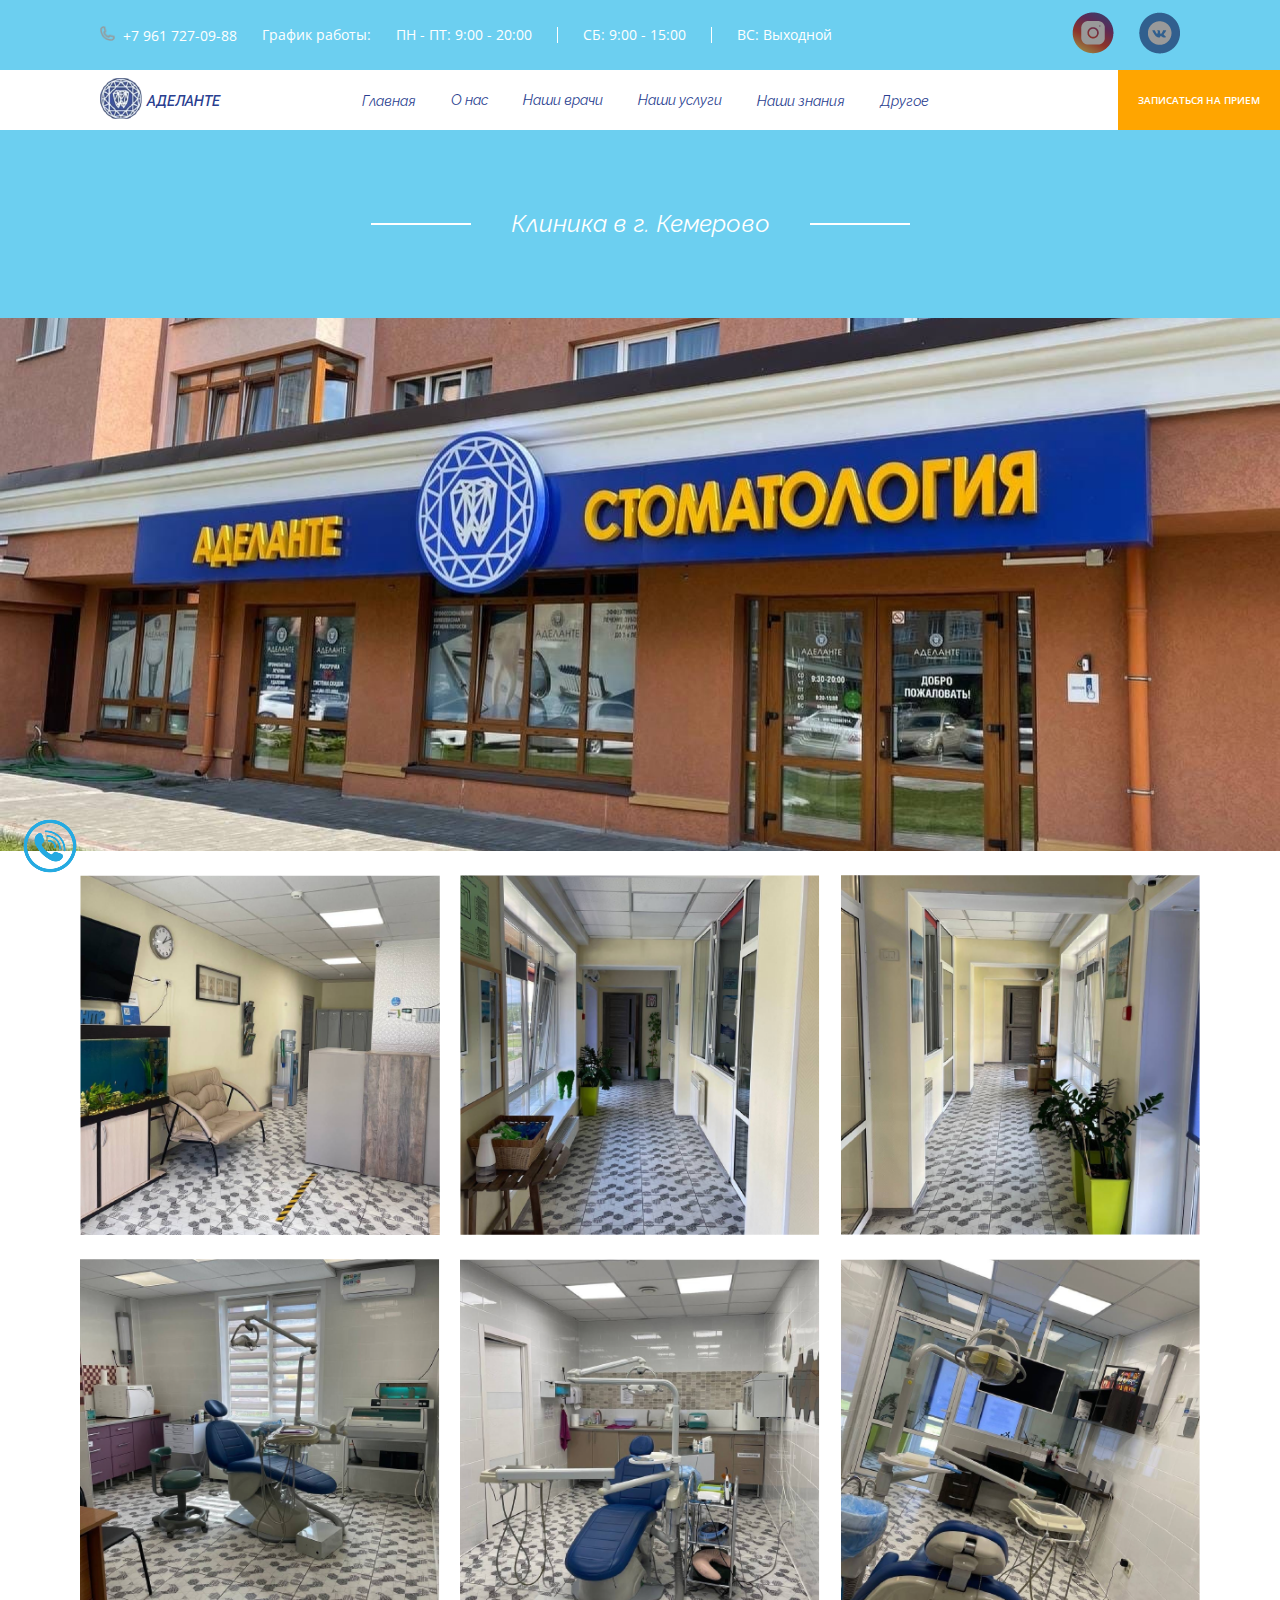
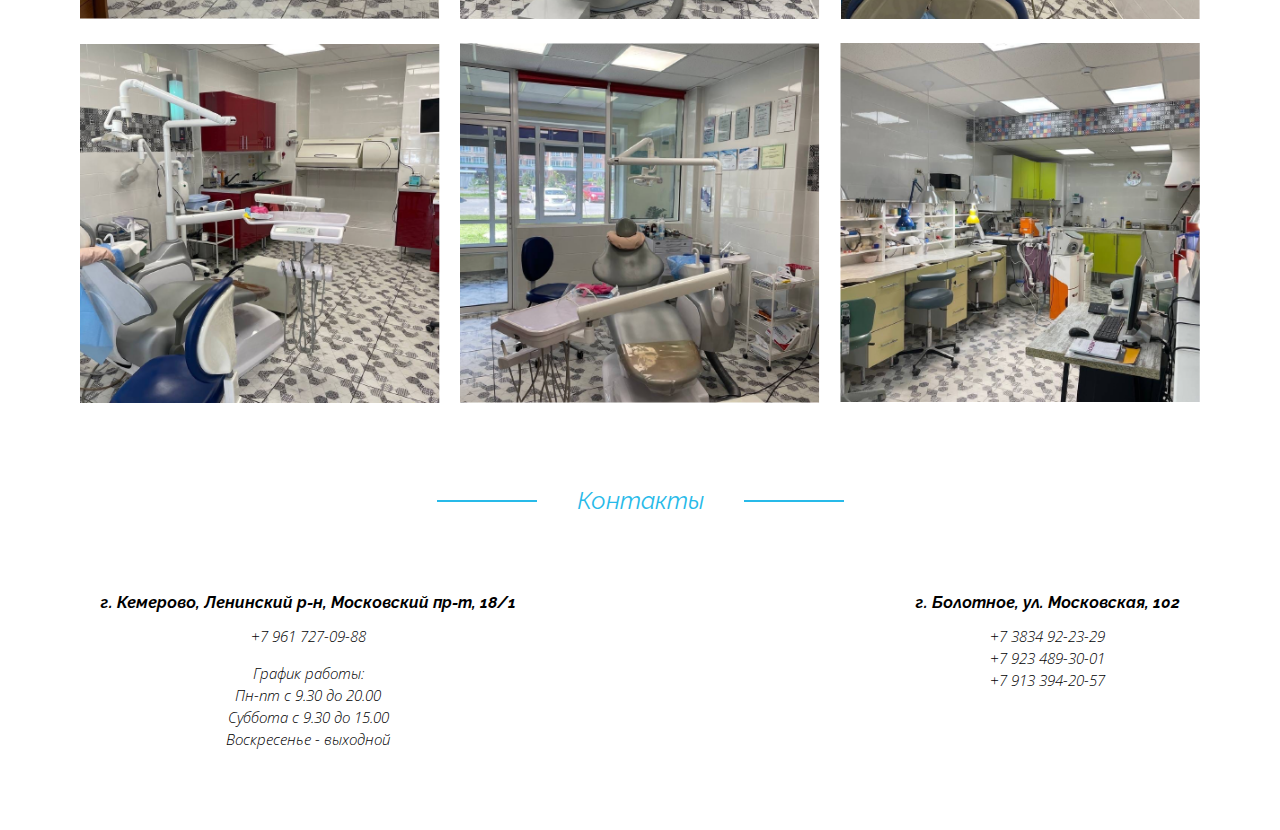
<file: about_us_kem.html>
<!DOCTYPE html>
<html lang="en">
<head>
	<meta charset="UTF-8">
	<meta name="viewport" content="width=device-width, initial-scale=1.0">
	<title>Клиника в г. Кемерово</title>
	<meta name="viewport" content="width=device-width, initial-scale=1.0">
	<link rel="stylesheet" type="text/css" href="css/style.css">
	<link rel="stylesheet" type="text/css" href="css/owl.carousel.min.css">
	<link rel="stylesheet" type="text/css" href="css/owl.theme.default.min.css">
	<link rel="preconnect" href="https://fonts.googleapis.com">
	<link rel="preconnect" href="https://fonts.gstatic.com" crossorigin>
	<link href="https://fonts.googleapis.com/css2?family=Raleway:ital,wght@0,400;0,500;1,300;1,400&display=swap" rel="stylesheet">
	<link rel="preconnect" href="https://fonts.googleapis.com">
	<link rel="preconnect" href="https://fonts.gstatic.com" crossorigin>
	<link href="https://fonts.googleapis.com/css2?family=Open+Sans:ital@0;1&display=swap" rel="stylesheet">
	<link rel="preconnect" href="https://fonts.googleapis.com">
	<link rel="preconnect" href="https://fonts.gstatic.com" crossorigin>
	<link href="https://fonts.googleapis.com/css2?family=Marck+Script&display=swap" rel="stylesheet">
	<script src="js/jquery-3.6.0.min.js"></script>	
	<script src="js/owl.carousel.min.js"></script>
	<script src="js/owl.carousel.js"></script>
	<script type="text/javascript" src="js/script.js"></script>
</head>
<body>
	<header class="one">
		<div class="one_block_header">
			<div class="container">
				<div class="one_header">
					<div class="block_text_one_header">
						<div class="mobile_icon"><a href=""><img src="img/mobile.png" alt=""></a></div>
						<div class="number_phone_one_header"><a href="">+7 961 727-09-88</a></div>
						<div class="hours_works_one_header">График работы:</div>
						<div class="day_1_5">ПН - ПТ: 9:00 - 20:00</div>
						<div class="day_6">СБ: 9:00 - 15:00</div>
						<div class="day_7">ВС: Выходной</div>
					</div>
					<div class="block_icon_one_header">
						<div class="inst_one_header"><a href="#"><img src="img/inst.png" alt=""></a></div>
						<div class="vk_one_header"><a href="#"><img src="img/vk.png" alt=""></a></div>
					</div>
				</div>
			</div>
		</div>
	</header>
	<header class="two">
		<div class="two_block_header">
			<div class="container">
				<div class="two_header">
					<div class="logo_two_header">
						<div class="img_logo"><a href="#"><img src="img/logo_photo.png" alt=""></a></div>
						<div class="title_logo"><a href="#!">АДЕЛАНТЕ</a></div>
					</div>
					<nav class="menu">
						<ul class="main"><a href="index.html">Главная</a></ul>
						<div class="open_list_menu_about_us" onmouseover="open_about_us()" onmouseout="close_about_us()">
							<ul class="about_us"><a href="about_us.html"><span class="border_about_us">О нас</span></a>
								<div class="about_us_podmenu" id="about_us_podmenu">
									<li class="Kemerovo"><a href="about_us_kem.html">Кемерово</a></li>
									<li class="Bolotnoe"><a href="about_us_bol.html">Болотное</a></li>
								</div>
							</ul>
						</div>
						<div class="open_list_our_doctors" onmouseover="open_list_our_doctors()" onmouseout="close_list_our_doctors()">
							<ul class="our_doctors"><a href="#"><span class="border_our_doctors">Наши врачи</span></a>
								<div class="our_doctors_podmenu" id="our_doctors_podmenu">
									<li class="Kemerovo"><a href="doc_kem.html">В г. Кемерово</a></li>
									<li class="Bolotnoe"><a href="doc_bol.html">В г. Болотное</a></li>
								</div>
							</ul>
						</div>
						<div class="open_list_our_service" onmouseover="open_list_our_service()" onmouseout="close_list_our_service()">
							<ul class="our_service"><a href="#"><span class="border_our_service">Наши услуги</span></a>
								<div class="our_service_podmenu" id="our_service_podmenu">
									<li class="therapeutic_services"><a href="#">Терапевтические услуги</a></li>
									<li class="surgical_services"><a href="#">Хирургические услуги</a></li>
									<li class="orthopedic_services"><a href="#">Ортопедические услуги</a></li>
									<li class="pediatric_dentistry"><a href="#">Детская стоматология</a></li>
								</div>
							</ul>
						</div>
						<ul class="our_nowledge"><a href="#">Наши знания</a></ul>
						<ul class="etc"><a href="#">Другое</a></ul>
					</nav>
					<nav class="mobile_menu">
						<div class="menu_list_mobile_menu" id="menu_list_mobile_menu">
							<ul class="main_mobile_menu"><a class="hover" tabindex="0" href="index.html">Главная</a></ul>
							<div class="open_list_mobile_menu_about_us">
								<ul class="about_us_mobile_menu"><span class="border_about_us_mobile_menu" onclick="open_list_mobile_menu_about_us()"><a class="hover" tabindex="0" href="#!">О нас</a></span><span class="podmenu_icon" id="podmenu_icon">&#709;</span>
									<div class="about_us_podmenu_mobile_menu" id="about_us_podmenu_mobile_menu">
										<li class="Kemerovo_mobile_menu"><a class="hover" tabindex="0" href="about_us.html">О нас</a></li>
										<li class="Kemerovo_mobile_menu"><a class="hover" tabindex="0" href="about_us_kem.html">Кемерово</a></li>
										<li class="Bolotnoe_mobile_menu"><a class="hover" tabindex="0" href="about_us_bol.html">Болотное</a></li>
									</div>
								</ul>
							</div>
							<div class="open_list_our_doctors_mobile_menu">
								<ul class="our_doctors_mobile_menu"><span class="border_our_doctors_mobile_menu" onclick="open_list_our_doctors_mobile_menu()"><a class="hover" tabindex="0" href="#">Наши врачи</a></span><span class="podmenu_icon_doc" id="podmenu_icon_doc">˅</span>
									<div class="our_doctors_podmenu_mobile_menu" id="our_doctors_podmenu_mobile_menu">
										<li class="Kemerovo_mobile_menu"><a class="hover" tabindex="0" href="doc_kem.html">В г. Кемерово</a></li>
										<li class="Bolotnoe_mobile_menu"><a class="hover" tabindex="0" href="doc_bol.html">В г. Болотное</a></li>
									</div>
								</ul>
							</div>
							<div class="open_list_our_service_mobile_menu" >
								<ul class="our_service_mobile_menu"><span class="border_our_service_mobile_menu"  onclick="open_list_our_service_mobile_menu()"><a class="hover" tabindex="0" href="#">Наши услуги</a></span><span class="podmenu_icon_our_service" id="podmenu_icon_our_service">˅</span>
									<div class="our_service_podmenu_mobile_menu" id="our_service_podmenu_mobile_menu">
										<li class="therapeutic_services_mobile_menu"><a class="hover" tabindex="0" href="#">Терапевтические услуги</a></li>
										<li class="surgical_services_mobile_menu"><a class="hover" tabindex="0" href="#">Хирургические услуги</a></li>
										<li class="orthopedic_services_mobile_menu"><a class="hover" tabindex="0" href="#">Ортопедические услуги</a></li>
										<li class="pediatric_dentistry_mobile_menu"><a class="hover" tabindex="0" href="#">Детская стоматология</a></li>
									</div>
								</ul>
							</div>
							<ul class="our_nowledge_mobile_menu"><a class="hover" tabindex="0" href="#">Наши знания</a></ul>
							<ul class="etc_mobile_menu"><a class="hover" tabindex="0" href="#">Другое</a></ul>
						</div>
						<div class="icon_mobile_menu" onclick="open_mobile_menu()">
							<button class="menu_burger" onclick="close_podmenu()">
								<div class="bar1" id="bar1"></div>
								<div class="bar2" id="bar2"></div>
								<div class="bar3" id="bar3"></div>
							</button>
						</div>
					</nav>
				</div>
			</div>	
			<div class="three_header_right_clone">
				<div class="make_an_appointment" onclick="filter()"><button class="make_an_appointment" onclick="open_form()" id="animate_make_an_appointment">ЗАПИСАТЬСЯ НА ПРИЕМ</button></div>
			</div>	
		</div>
		<div class="three_header">
			<div class="three_header_left">
				<div class="call"><button class="call">+7 961 727-09-88</button></div>
				<div class="works_hours">ПН - ПТ: 9:00 - 20:00<br> СБ: 9:00 - 15:00<br> ВС: Выходной</div>
			</div>
			<div class="three_header_right">
				<div class="make_an_appointment" onclick="filter()"><button class="make_an_appointment" onclick="open_form()" id="animate_make_an_appointment">ЗАПИСАТЬСЯ НА ПРИЕМ</button></div>
			</div>
		</div>				
	</header>
	<main class="filter" id="filter">
		<div class="block_title_about_us_kem_html">
			<div class="block_text_block_title_about_us_kem_html">
				<div class="before_sale"></div>
				<div class="title_block_title_about_us_kem_html">Клиника в г. Кемерово</div>
				<div class="after_sale"></div>
			</div>
		</div>
		<div class="main_photo_kem"><img src="img/kemerovo/kem_1.png" alt=""></div>
		<div class="all_block_title_about_us_kem_html">
			<div class="card_clinic_kem">
				<div class="one_three_card">
					<div class="card_1"><img class="img_kem_abou_us" src="img/kemerovo/kem_2.png" alt=""></div>
					<div class="card_2"><img class="img_kem_abou_us" src="img/kemerovo/kem_3.png" alt=""></div>
					<div class="card_3"><img class="img_kem_abou_us" src="img/kemerovo/kem_4.png" alt=""></div>
				</div>
			</div>
			<div class="card_clinic_kem">
				<div class="one_three_card">
					<div class="card_1"><img class="img_kem_abou_us" src="img/kemerovo/kem_5.png" alt=""></div>
					<div class="card_2"><img class="img_kem_abou_us" src="img/kemerovo/kem_6.png" alt=""></div>
					<div class="card_3"><img class="img_kem_abou_us" src="img/kemerovo/kem_7.png" alt=""></div>
				</div>
			</div>
			<div class="card_clinic_kem">
				<div class="one_three_card">
					<div class="card_1"><img class="img_kem_abou_us" src="img/kemerovo/kem_8.png" alt=""></div>
					<div class="card_2"><img class="img_kem_abou_us" src="img/kemerovo/kem_9.png" alt=""></div>
					<div class="card_3"><img class="img_kem_abou_us" src="img/kemerovo/kem_10.png" alt=""></div>
				</div>
			</div>
		</div>
		<div class="block_contact">
			<div class="name_block">
				<div class="before"></div>
				<div class="text_block_title_block_contact">Контакты</div>
				<div class="after"></div>
			</div>
			<div class="all_contact">
				<div class="contact_kemerovo">
					<div class="title_contact_kemerovo">г. Кемерово, Ленинский р-н, Московский пр-т, 18/1</div>
					<div class="number_phone_contact_kemerovo"><a href="tel:+7 961 727-09-88">+7 961 727-09-88</a></div>
					<div class="grafic_works_kemerovo">График работы:<br>Пн-пт с 9.30 до 20.00<br> Суббота с 9.30 до 15.00<br> Воскресенье - выходной</div>
				</div>
				<div class="contact_bolotnoe">
					<div class="title_contact_bolotnoe">г. Болотное, ул. Московская, 102</div>
					<div class="number_phone_contact_bolotnoe"><a href="tel:+7 3834 92-23-29">+7 3834 92-23-29</a><br><a href="tel:+7 923 489-30-01">+7 923 489-30-01</a><br><a href="tel:+7 913 394-20-57">+7 913 394-20-57</a></div>
				</div>
			</div>
		</div>
		<div class="call_mobile"><a href="tel:+7 961 727-09-88"><img src="img/call_mobile.png" alt="call_adelante"></a></div>
		<div id="button-up">
    		<span></span>
		</div>
	</main>	
		<div class="wrapper_form">
			<div class="form_an_appointment">
				<div class="center">
					<form class="an_appointment" id="an_appointment">
						<div><p class="title_form">Запись на прием</p></div>
						<div class="form_name"><input class="name_form" type="text" name="text" placeholder="Ваше имя*"></div>
						<div class="form_name"><input class="number_form" type="tel" name="tel" placeholder="Номер телефона*"></div>
						<div class="form_name"><textarea class="comment" name="comment" cols="40" rows="3" placeholder="Ваши пожелания*"></textarea></div>
						<div><input class="appointment" type="submit" value="ЗАПИСАТЬСЯ НА ПРИЕМ"></div>
						<div class="close_form" onclick="close_form()"><img src="img/close_form.png" alt=""></div>
					</form>
				</div>
			</div>
		</div>		
</body>
</html>
</file>
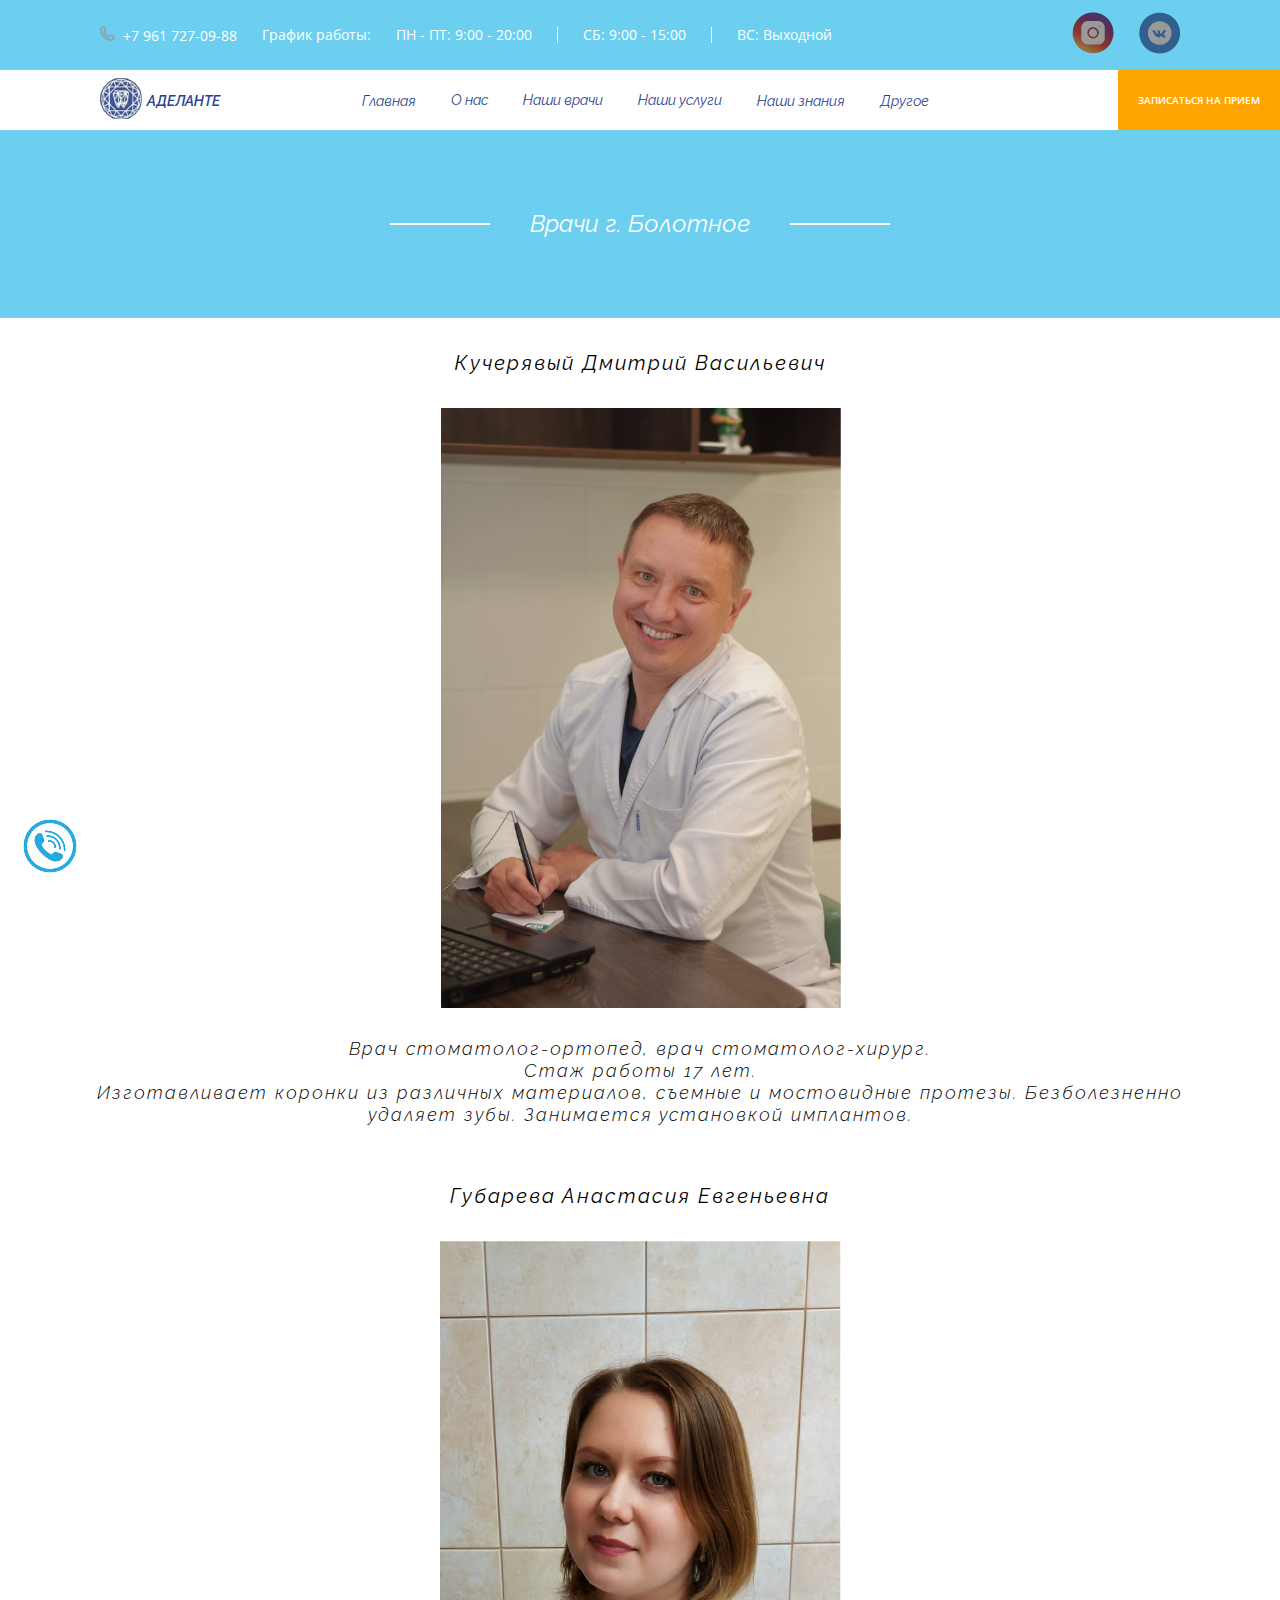
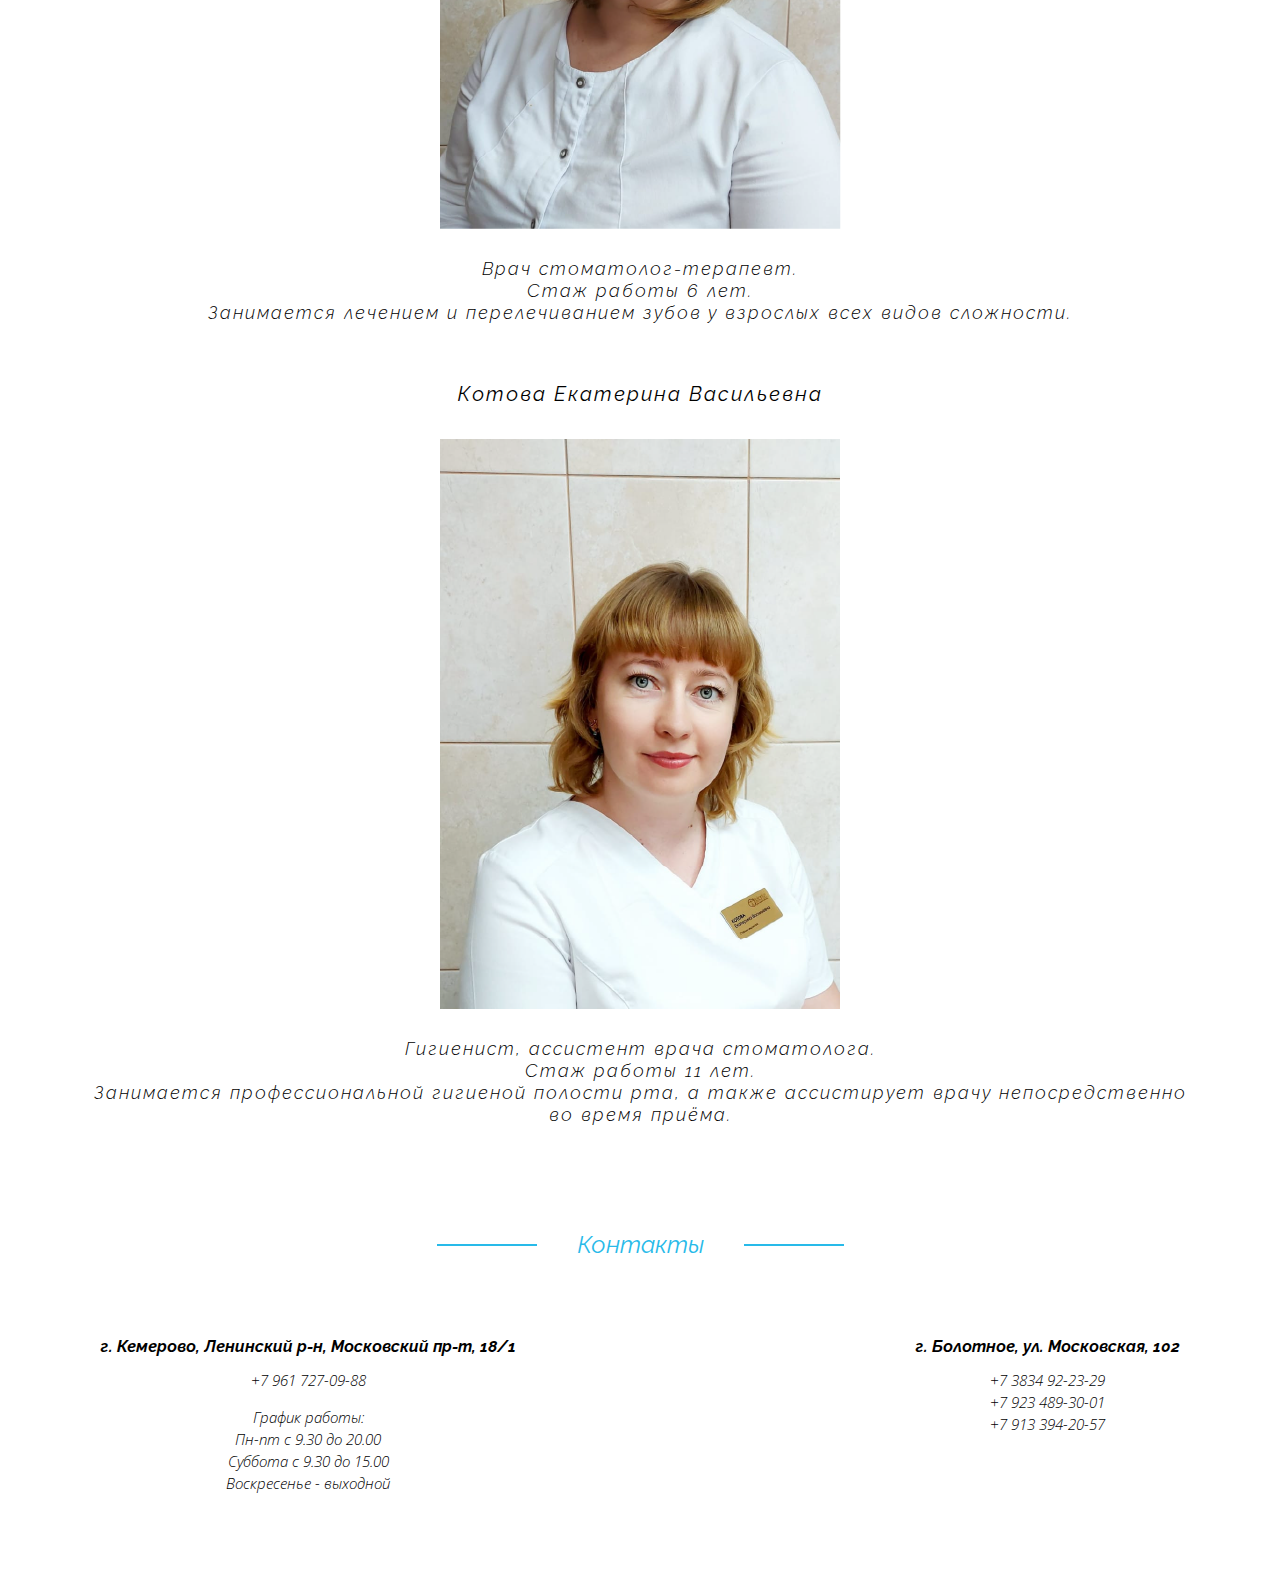
<file: doc_bol.html>
<!DOCTYPE html>
<html lang="en">
<head>
	<meta charset="UTF-8">
	<meta name="viewport" content="width=device-width, initial-scale=1.0">
	<title>Врачи в г. Болотное</title>
	<meta name="viewport" content="width=device-width, initial-scale=1.0">
	<link rel="stylesheet" type="text/css" href="css/style.css">
	<link rel="stylesheet" type="text/css" href="css/owl.carousel.min.css">
	<link rel="stylesheet" type="text/css" href="css/owl.theme.default.min.css">
	<link rel="preconnect" href="https://fonts.googleapis.com">
	<link rel="preconnect" href="https://fonts.gstatic.com" crossorigin>
	<link href="https://fonts.googleapis.com/css2?family=Raleway:ital,wght@0,400;0,500;1,300;1,400&display=swap" rel="stylesheet">
	<link rel="preconnect" href="https://fonts.googleapis.com">
	<link rel="preconnect" href="https://fonts.gstatic.com" crossorigin>
	<link href="https://fonts.googleapis.com/css2?family=Open+Sans:ital@0;1&display=swap" rel="stylesheet">
	<link rel="preconnect" href="https://fonts.googleapis.com">
	<link rel="preconnect" href="https://fonts.gstatic.com" crossorigin>
	<link href="https://fonts.googleapis.com/css2?family=Marck+Script&display=swap" rel="stylesheet">
	<script src="js/jquery-3.6.0.min.js"></script>	
	<script src="js/owl.carousel.min.js"></script>
	<script src="js/owl.carousel.js"></script>
	<script type="text/javascript" src="js/script.js"></script>
</head>
<body>
	<header class="one">
		<div class="one_block_header">
			<div class="container">
				<div class="one_header">
					<div class="block_text_one_header">
						<div class="mobile_icon"><a href=""><img src="img/mobile.png" alt=""></a></div>
						<div class="number_phone_one_header"><a href="">+7 961 727-09-88</a></div>
						<div class="hours_works_one_header">График работы:</div>
						<div class="day_1_5">ПН - ПТ: 9:00 - 20:00</div>
						<div class="day_6">СБ: 9:00 - 15:00</div>
						<div class="day_7">ВС: Выходной</div>
					</div>
					<div class="block_icon_one_header">
						<div class="inst_one_header"><a href="#"><img src="img/inst.png" alt=""></a></div>
						<div class="vk_one_header"><a href="#"><img src="img/vk.png" alt=""></a></div>
					</div>
				</div>
			</div>
		</div>
	</header>
	<header class="two">
		<div class="two_block_header">
			<div class="container">
				<div class="two_header">
					<div class="logo_two_header">
						<div class="img_logo"><a href="#"><img src="img/logo_photo.png" alt=""></a></div>
						<div class="title_logo"><a href="index.html">АДЕЛАНТЕ</a></div>
					</div>
					<nav class="menu">
						<ul class="main"><a href="index.html">Главная</a></ul>
						<div class="open_list_menu_about_us" onmouseover="open_about_us()" onmouseout="close_about_us()">
							<ul class="about_us"><a href="about_us.html"><span class="border_about_us">О нас</span></a>
								<div class="about_us_podmenu" id="about_us_podmenu">
									<li class="Kemerovo"><a href="about_us_kem.html">Кемерово</a></li>
									<li class="Bolotnoe"><a href="about_us_bol.html">Болотное</a></li>
								</div>
							</ul>
						</div>
						<div class="open_list_our_doctors" onmouseover="open_list_our_doctors()" onmouseout="close_list_our_doctors()">
							<ul class="our_doctors"><a href="#"><span class="border_our_doctors">Наши врачи</span></a>
								<div class="our_doctors_podmenu" id="our_doctors_podmenu">
									<li class="Kemerovo"><a href="doc_kem.html">В г. Кемерово</a></li>
									<li class="Bolotnoe"><a href="doc_bol.html">В г. Болотное</a></li>
								</div>
							</ul>
						</div>
						<div class="open_list_our_service" onmouseover="open_list_our_service()" onmouseout="close_list_our_service()">
							<ul class="our_service"><a href="#"><span class="border_our_service">Наши услуги</span></a>
								<div class="our_service_podmenu" id="our_service_podmenu">
									<li class="therapeutic_services"><a href="#">Терапевтические услуги</a></li>
									<li class="surgical_services"><a href="#">Хирургические услуги</a></li>
									<li class="orthopedic_services"><a href="#">Ортопедические услуги</a></li>
									<li class="pediatric_dentistry"><a href="#">Детская стоматология</a></li>
								</div>
							</ul>
						</div>
						<ul class="our_nowledge"><a href="#">Наши знания</a></ul>
						<ul class="etc"><a href="#">Другое</a></ul>
					</nav>
					<nav class="mobile_menu">
						<div class="menu_list_mobile_menu" id="menu_list_mobile_menu">
							<ul class="main_mobile_menu"><a class="hover" tabindex="0" href="index.html">Главная</a></ul>
							<div class="open_list_mobile_menu_about_us">
								<ul class="about_us_mobile_menu"><span class="border_about_us_mobile_menu" onclick="open_list_mobile_menu_about_us()"><a class="hover" tabindex="0" href="#!">О нас</a></span><span class="podmenu_icon" id="podmenu_icon">&#709;</span>
									<div class="about_us_podmenu_mobile_menu" id="about_us_podmenu_mobile_menu">
										<li class="Kemerovo_mobile_menu"><a class="hover" tabindex="0" href="about_us.html">О нас</a></li>
										<li class="Kemerovo_mobile_menu"><a class="hover" tabindex="0" href="about_us_kem.html">Кемерово</a></li>
										<li class="Bolotnoe_mobile_menu"><a class="hover" tabindex="0" href="#">Болотное</a></li>
									</div>
								</ul>
							</div>
							<div class="open_list_our_doctors_mobile_menu">
								<ul class="our_doctors_mobile_menu"><span class="border_our_doctors_mobile_menu" onclick="open_list_our_doctors_mobile_menu()"><a class="hover" tabindex="0" href="#">Наши врачи</a></span><span class="podmenu_icon_doc" id="podmenu_icon_doc">˅</span>
									<div class="our_doctors_podmenu_mobile_menu" id="our_doctors_podmenu_mobile_menu">
										<li class="Kemerovo_mobile_menu"><a class="hover" tabindex="0" href="doc_kem.html">В г. Кемерово</a></li>
										<li class="Bolotnoe_mobile_menu"><a class="hover" tabindex="0" href="doc_bol.html">В г. Болотное</a></li>
									</div>
								</ul>
							</div>
							<div class="open_list_our_service_mobile_menu" >
								<ul class="our_service_mobile_menu"><span class="border_our_service_mobile_menu"  onclick="open_list_our_service_mobile_menu()"><a class="hover" tabindex="0" href="#">Наши услуги</a></span><span class="podmenu_icon_our_service" id="podmenu_icon_our_service">˅</span>
									<div class="our_service_podmenu_mobile_menu" id="our_service_podmenu_mobile_menu">
										<li class="therapeutic_services_mobile_menu"><a class="hover" tabindex="0" href="#">Терапевтические услуги</a></li>
										<li class="surgical_services_mobile_menu"><a class="hover" tabindex="0" href="#">Хирургические услуги</a></li>
										<li class="orthopedic_services_mobile_menu"><a class="hover" tabindex="0" href="#">Ортопедические услуги</a></li>
										<li class="pediatric_dentistry_mobile_menu"><a class="hover" tabindex="0" href="#">Детская стоматология</a></li>
									</div>
								</ul>
							</div>
							<ul class="our_nowledge_mobile_menu"><a class="hover" tabindex="0" href="#">Наши знания</a></ul>
							<ul class="etc_mobile_menu"><a class="hover" tabindex="0" href="#">Другое</a></ul>
						</div>
						<div class="icon_mobile_menu" onclick="open_mobile_menu()">
							<button class="menu_burger" onclick="close_podmenu()">
								<div class="bar1" id="bar1"></div>
								<div class="bar2" id="bar2"></div>
								<div class="bar3" id="bar3"></div>
							</button>
						</div>
					</nav>
				</div>
			</div>	
			<div class="three_header_right_clone">
				<div class="make_an_appointment" onclick="filter()"><button class="make_an_appointment" onclick="open_form()" id="animate_make_an_appointment">ЗАПИСАТЬСЯ НА ПРИЕМ</button></div>
			</div>	
		</div>
		<div class="three_header">
			<div class="three_header_left">
				<div class="call"><button class="call">+7 961 727-09-88</button></div>
				<div class="works_hours">ПН - ПТ: 9:00 - 20:00<br> СБ: 9:00 - 15:00<br> ВС: Выходной</div>
			</div>
			<div class="three_header_right">
				<div class="make_an_appointment" onclick="filter()"><button class="make_an_appointment" onclick="open_form()" id="animate_make_an_appointment">ЗАПИСАТЬСЯ НА ПРИЕМ</button></div>
			</div>
		</div>				
	</header>
	<main class="filter" id="filter">
		<div id="button-up">
    		<span></span>
		</div>
		<div class="block_title_about_us_kem_html">
			<div class="block_text_block_title_about_us_kem_html">
				<div class="before_sale"></div>
				<div class="title_block_doc_bol">Врачи г. Болотное</div>
				<div class="after_sale"></div>
			</div>
		</div>
		<div class="call_mobile"><a href="tel:+7 961 727-09-88"><img src="img/call_mobile.png" alt="call_adelante"></a></div>
		<div class="container_block_doc_kem">
			<div class="card_doc_kem">
				<div class="name_doc">Кучерявый Дмитрий Васильевич</div>
				<div class="photo_doc"><img src="img/doc_kem/kucher_kem.png" alt=""></div>
				<div class="about_doc">Врач стоматолог-ортопед, врач стоматолог-хирург.<br>Стаж работы 17 лет.<br>Изготавливает коронки из различных материалов, съемные и мостовидные протезы. Безболезненно удаляет зубы. Занимается установкой имплантов.</div>
			</div>
			<div class="card_doc_kem">
				<div class="name_doc">Губарева Анастасия Евгеньевна</div>
				<div class="photo_doc"><img src="img/doc_bol/gubareva_bol.png" alt=""></div>
				<div class="about_doc">Врач стоматолог-терапевт.<br> Стаж работы 6 лет.<br> Занимается лечением и перелечиванием зубов у взрослых всех видов сложности.</div>
			</div>
			<div class="card_doc_kem">
				<div class="name_doc">Котова Екатерина Васильевна</div>
				<div class="photo_doc"><img src="img/doc_bol/kotova_bol.png" alt=""></div>
				<div class="about_doc">Гигиенист, ассистент врача стоматолога.<br> Стаж работы 11 лет.<br> Занимается профессиональной гигиеной полости рта, а также ассистирует врачу непосредственно во время приёма.</div>
			</div>
		</div>
		<div class="block_contact">
			<div class="name_block">
				<div class="before"></div>
				<div class="text_block_title_block_contact">Контакты</div>
				<div class="after"></div>
			</div>
			<div class="all_contact">
				<div class="contact_kemerovo">
					<div class="title_contact_kemerovo">г. Кемерово, Ленинский р-н, Московский пр-т, 18/1</div>
					<div class="number_phone_contact_kemerovo"><a href="tel:+7 961 727-09-88">+7 961 727-09-88</a></div>
					<div class="grafic_works_kemerovo">График работы:<br>Пн-пт с 9.30 до 20.00<br> Суббота с 9.30 до 15.00<br> Воскресенье - выходной</div>
				</div>
				<div class="contact_bolotnoe">
					<div class="title_contact_bolotnoe">г. Болотное, ул. Московская, 102</div>
					<div class="number_phone_contact_bolotnoe"><a href="tel:+7 3834 92-23-29">+7 3834 92-23-29</a><br><a href="tel:+7 923 489-30-01">+7 923 489-30-01</a><br><a href="tel:+7 913 394-20-57">+7 913 394-20-57</a></div>
				</div>
			</div>
		</div>
	</main>
		<div class="wrapper_form">
			<div class="form_an_appointment">
				<div class="center">
					<form class="an_appointment" id="an_appointment">
						<div><p class="title_form">Запись на прием</p></div>
						<div class="form_name"><input class="name_form" type="text" name="text" placeholder="Ваше имя*"></div>
						<div class="form_name"><input class="number_form" type="tel" name="tel" placeholder="Номер телефона*"></div>
						<div class="form_name"><textarea class="comment" name="comment" cols="40" rows="3" placeholder="Ваши пожелания*"></textarea></div>
						<div><input class="appointment" type="submit" value="ЗАПИСАТЬСЯ НА ПРИЕМ"></div>
						<div class="close_form" onclick="close_form()"><img src="img/close_form.png" alt=""></div>
					</form>
				</div>
			</div>
		</div>
</body>
</html>
</file>
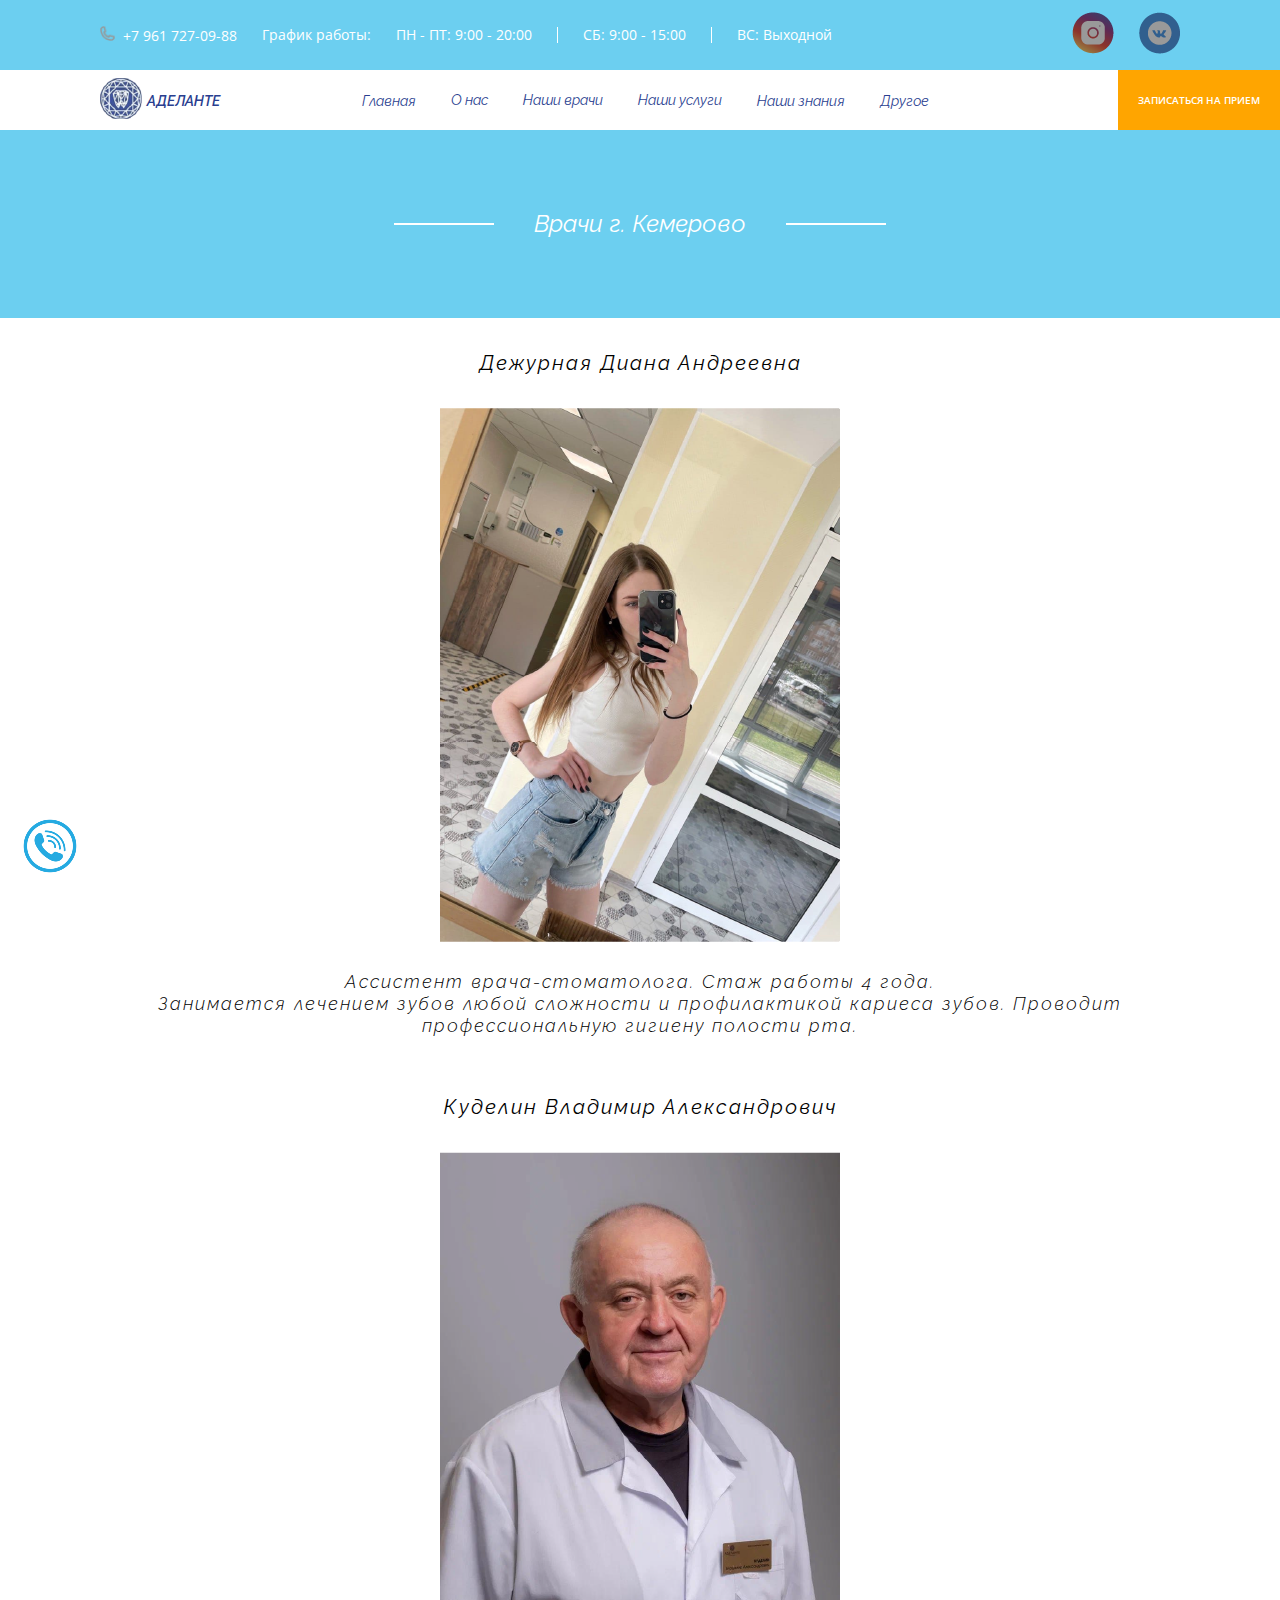
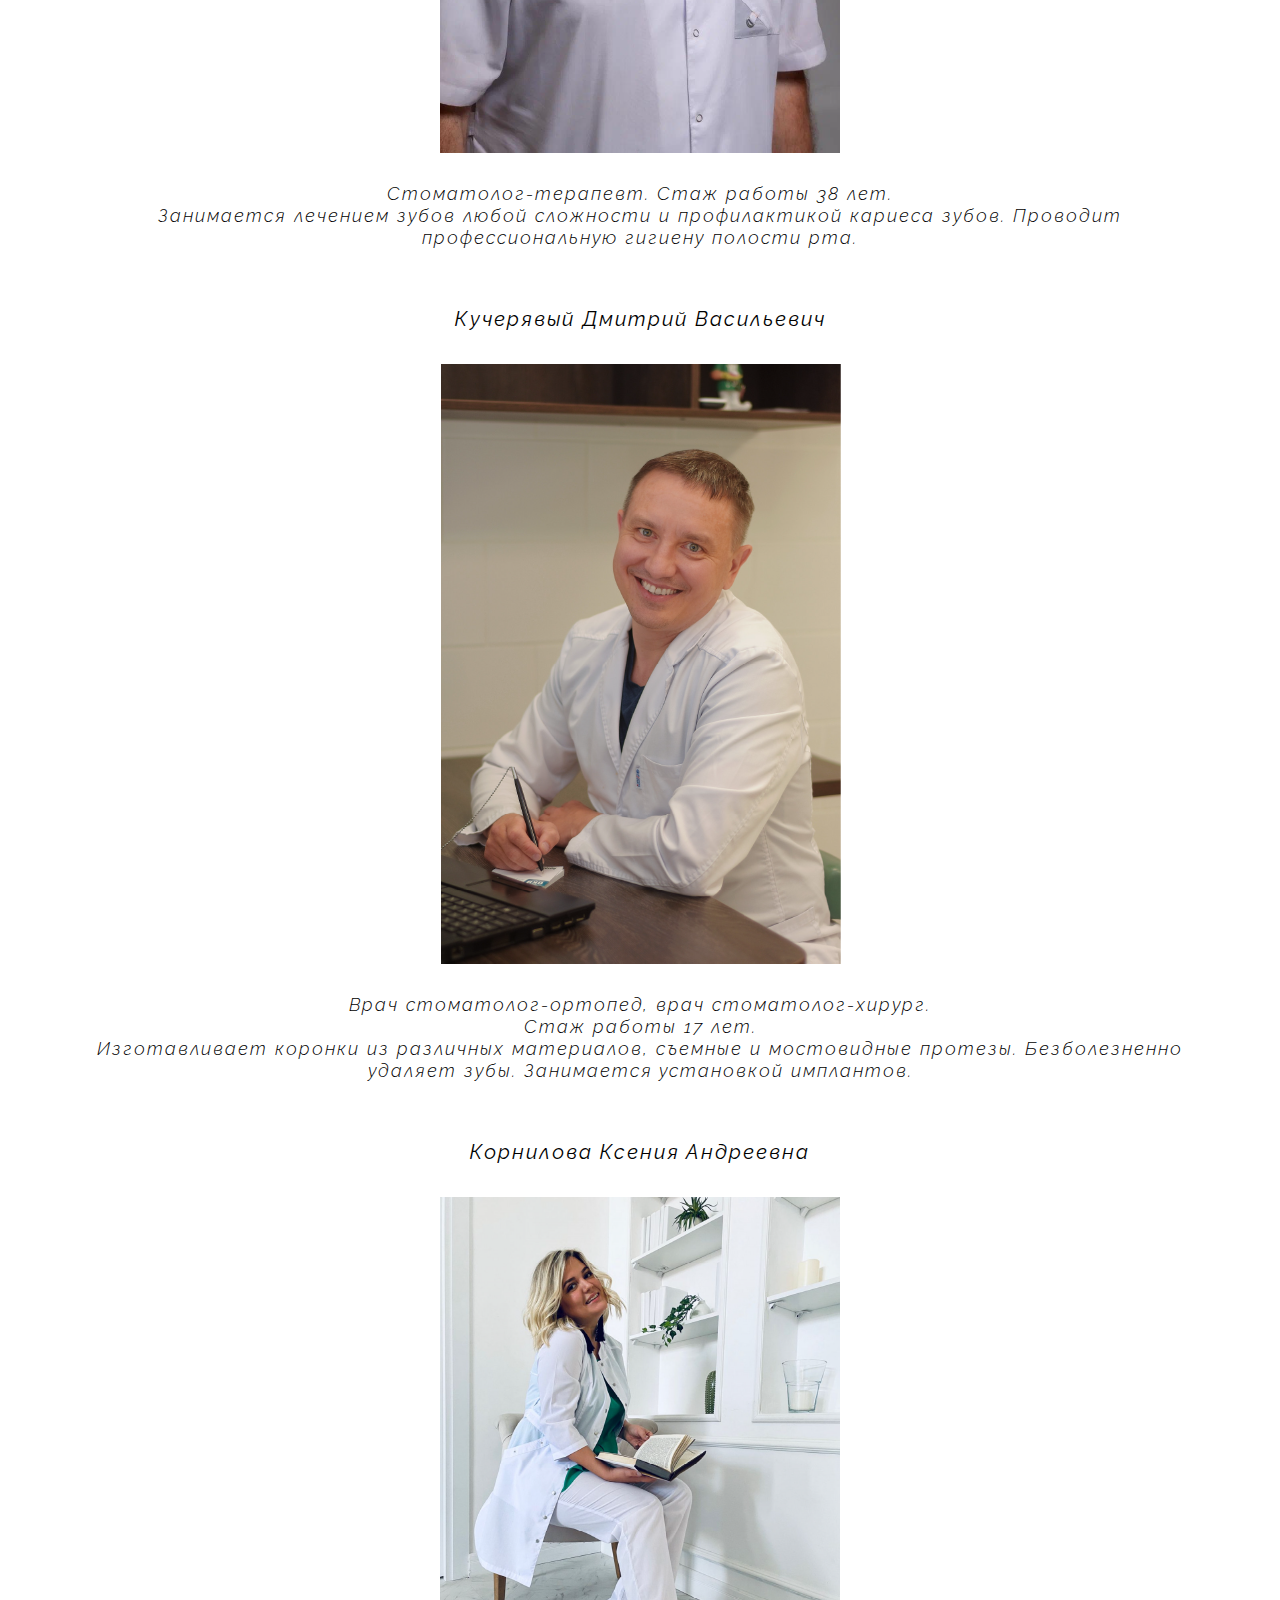
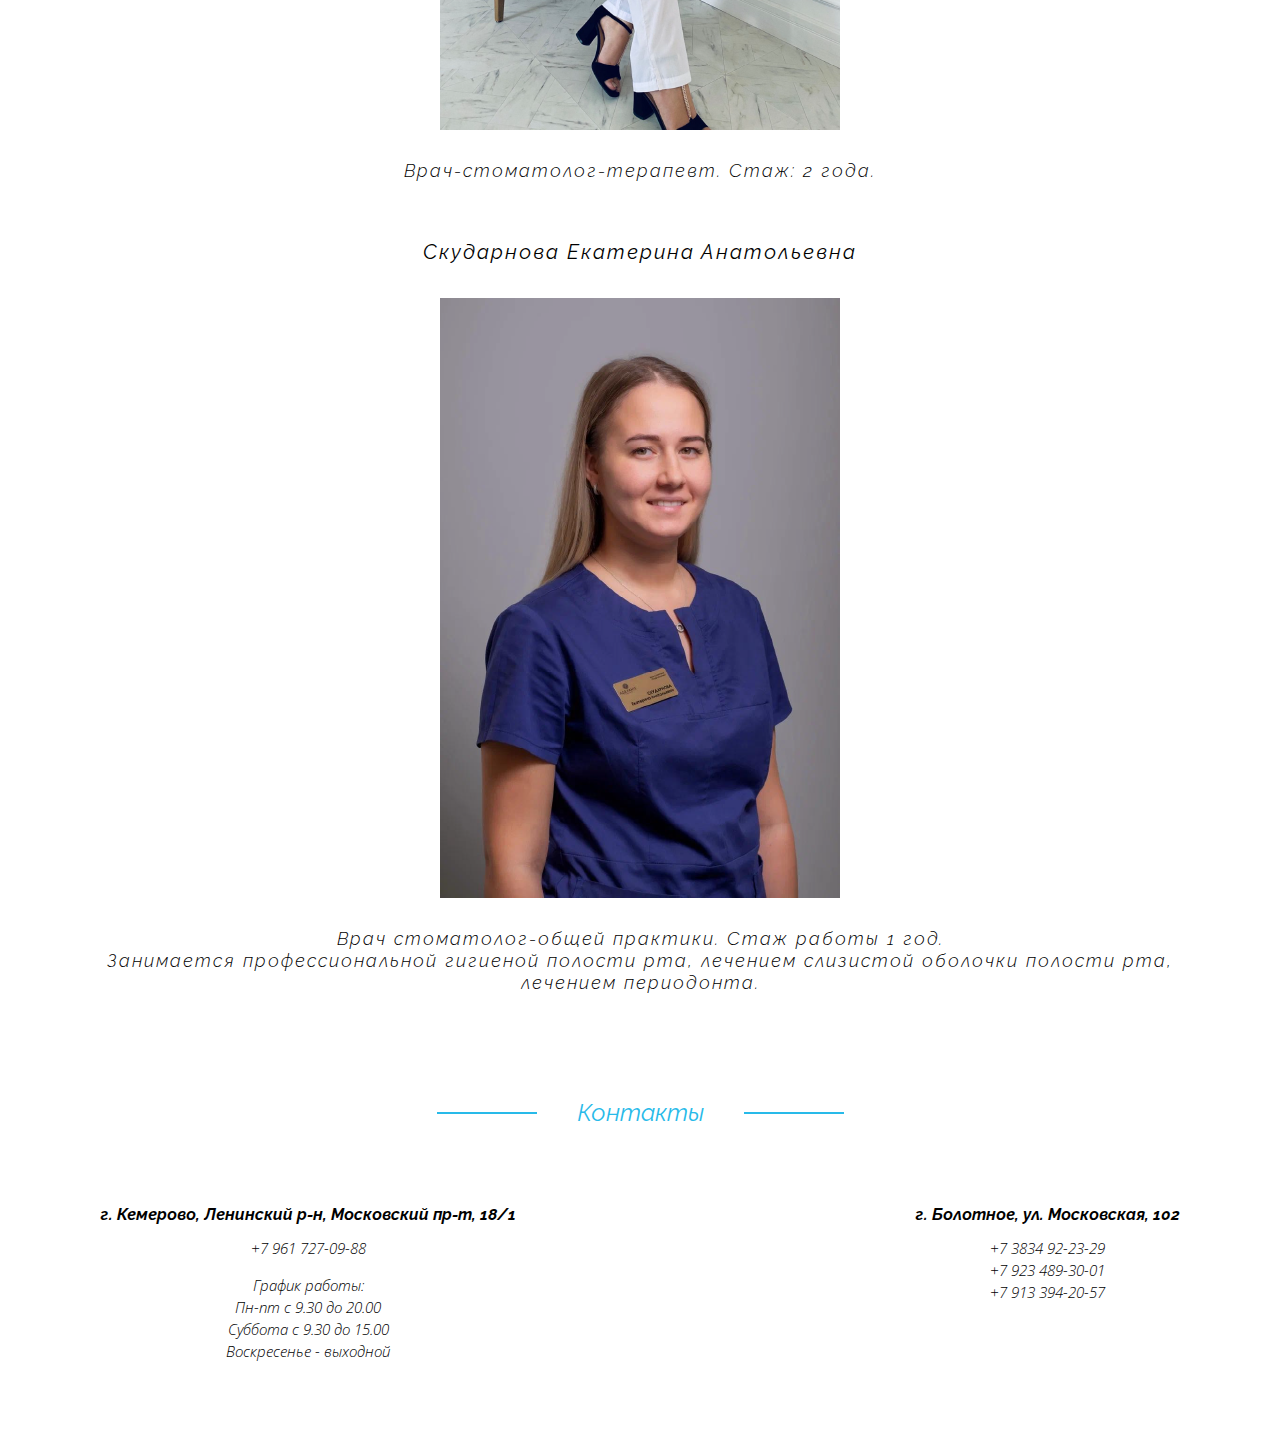
<file: doc_kem.html>
<!DOCTYPE html>
<html lang="en">
<head>
	<meta charset="UTF-8">
	<meta name="viewport" content="width=device-width, initial-scale=1.0">
	<title>Врачи в г. Кемерово</title>
	<meta name="viewport" content="width=device-width, initial-scale=1.0">
	<link rel="stylesheet" type="text/css" href="css/style.css">
	<link rel="stylesheet" type="text/css" href="css/owl.carousel.min.css">
	<link rel="stylesheet" type="text/css" href="css/owl.theme.default.min.css">
	<link rel="preconnect" href="https://fonts.googleapis.com">
	<link rel="preconnect" href="https://fonts.gstatic.com" crossorigin>
	<link href="https://fonts.googleapis.com/css2?family=Raleway:ital,wght@0,400;0,500;1,300;1,400&display=swap" rel="stylesheet">
	<link rel="preconnect" href="https://fonts.googleapis.com">
	<link rel="preconnect" href="https://fonts.gstatic.com" crossorigin>
	<link href="https://fonts.googleapis.com/css2?family=Open+Sans:ital@0;1&display=swap" rel="stylesheet">
	<link rel="preconnect" href="https://fonts.googleapis.com">
	<link rel="preconnect" href="https://fonts.gstatic.com" crossorigin>
	<link href="https://fonts.googleapis.com/css2?family=Marck+Script&display=swap" rel="stylesheet">
	<script src="js/jquery-3.6.0.min.js"></script>	
	<script src="js/owl.carousel.min.js"></script>
	<script src="js/owl.carousel.js"></script>
	<script type="text/javascript" src="js/script.js"></script>
</head>
<body>
	<header class="one">
		<div class="one_block_header">
			<div class="container">
				<div class="one_header">
					<div class="block_text_one_header">
						<div class="mobile_icon"><a href=""><img src="img/mobile.png" alt=""></a></div>
						<div class="number_phone_one_header"><a href="">+7 961 727-09-88</a></div>
						<div class="hours_works_one_header">График работы:</div>
						<div class="day_1_5">ПН - ПТ: 9:00 - 20:00</div>
						<div class="day_6">СБ: 9:00 - 15:00</div>
						<div class="day_7">ВС: Выходной</div>
					</div>
					<div class="block_icon_one_header">
						<div class="inst_one_header"><a href="#"><img src="img/inst.png" alt=""></a></div>
						<div class="vk_one_header"><a href="#"><img src="img/vk.png" alt=""></a></div>
					</div>
				</div>
			</div>
		</div>
	</header>
	<header class="two">
		<div class="two_block_header">
			<div class="container">
				<div class="two_header">
					<div class="logo_two_header">
						<div class="img_logo"><a href="#"><img src="img/logo_photo.png" alt=""></a></div>
						<div class="title_logo"><a href="#!">АДЕЛАНТЕ</a></div>
					</div>
					<nav class="menu">
						<ul class="main"><a href="index.html">Главная</a></ul>
						<div class="open_list_menu_about_us" onmouseover="open_about_us()" onmouseout="close_about_us()">
							<ul class="about_us"><a href="about_us.html"><span class="border_about_us">О нас</span></a>
								<div class="about_us_podmenu" id="about_us_podmenu">
									<li class="Kemerovo"><a href="about_us_kem.html">Кемерово</a></li>
									<li class="Bolotnoe"><a href="about_us_bol.html">Болотное</a></li>
								</div>
							</ul>
						</div>
						<div class="open_list_our_doctors" onmouseover="open_list_our_doctors()" onmouseout="close_list_our_doctors()">
							<ul class="our_doctors"><a href="#"><span class="border_our_doctors">Наши врачи</span></a>
								<div class="our_doctors_podmenu" id="our_doctors_podmenu">
									<li class="Kemerovo"><a href="doc_kem.html">В г. Кемерово</a></li>
									<li class="Bolotnoe"><a href="doc_bol.html">В г. Болотное</a></li>
								</div>
							</ul>
						</div>
						<div class="open_list_our_service" onmouseover="open_list_our_service()" onmouseout="close_list_our_service()">
							<ul class="our_service"><a href="#"><span class="border_our_service">Наши услуги</span></a>
								<div class="our_service_podmenu" id="our_service_podmenu">
									<li class="therapeutic_services"><a href="#">Терапевтические услуги</a></li>
									<li class="surgical_services"><a href="#">Хирургические услуги</a></li>
									<li class="orthopedic_services"><a href="#">Ортопедические услуги</a></li>
									<li class="pediatric_dentistry"><a href="#">Детская стоматология</a></li>
								</div>
							</ul>
						</div>
						<ul class="our_nowledge"><a href="#">Наши знания</a></ul>
						<ul class="etc"><a href="#">Другое</a></ul>
					</nav>
					<nav class="mobile_menu">
						<div class="menu_list_mobile_menu" id="menu_list_mobile_menu">
							<ul class="main_mobile_menu"><a class="hover" tabindex="0" href="index.html">Главная</a></ul>
							<div class="open_list_mobile_menu_about_us">
								<ul class="about_us_mobile_menu"><span class="border_about_us_mobile_menu" onclick="open_list_mobile_menu_about_us()"><a class="hover" tabindex="0" href="#!">О нас</a></span><span class="podmenu_icon" id="podmenu_icon">&#709;</span>
									<div class="about_us_podmenu_mobile_menu" id="about_us_podmenu_mobile_menu">
										<li class="Kemerovo_mobile_menu"><a class="hover" tabindex="0" href="about_us.html">О нас</a></li>
										<li class="Kemerovo_mobile_menu"><a class="hover" tabindex="0" href="about_us_kem.html">Кемерово</a></li>
										<li class="Bolotnoe_mobile_menu"><a class="hover" tabindex="0" href="#">Болотное</a></li>
									</div>
								</ul>
							</div>
							<div class="open_list_our_doctors_mobile_menu">
								<ul class="our_doctors_mobile_menu"><span class="border_our_doctors_mobile_menu" onclick="open_list_our_doctors_mobile_menu()"><a class="hover" tabindex="0" href="#">Наши врачи</a></span><span class="podmenu_icon_doc" id="podmenu_icon_doc">˅</span>
									<div class="our_doctors_podmenu_mobile_menu" id="our_doctors_podmenu_mobile_menu">
										<li class="Kemerovo_mobile_menu"><a class="hover" tabindex="0" href="doc_kem.html">В г. Кемерово</a></li>
										<li class="Bolotnoe_mobile_menu"><a class="hover" tabindex="0" href="doc_bol.html">В г. Болотное</a></li>
									</div>
								</ul>
							</div>
							<div class="open_list_our_service_mobile_menu" >
								<ul class="our_service_mobile_menu"><span class="border_our_service_mobile_menu"  onclick="open_list_our_service_mobile_menu()"><a class="hover" tabindex="0" href="#">Наши услуги</a></span><span class="podmenu_icon_our_service" id="podmenu_icon_our_service">˅</span>
									<div class="our_service_podmenu_mobile_menu" id="our_service_podmenu_mobile_menu">
										<li class="therapeutic_services_mobile_menu"><a class="hover" tabindex="0" href="#">Терапевтические услуги</a></li>
										<li class="surgical_services_mobile_menu"><a class="hover" tabindex="0" href="#">Хирургические услуги</a></li>
										<li class="orthopedic_services_mobile_menu"><a class="hover" tabindex="0" href="#">Ортопедические услуги</a></li>
										<li class="pediatric_dentistry_mobile_menu"><a class="hover" tabindex="0" href="#">Детская стоматология</a></li>
									</div>
								</ul>
							</div>
							<ul class="our_nowledge_mobile_menu"><a class="hover" tabindex="0" href="#">Наши знания</a></ul>
							<ul class="etc_mobile_menu"><a class="hover" tabindex="0" href="#">Другое</a></ul>
						</div>
						<div class="icon_mobile_menu" onclick="open_mobile_menu()">
							<button class="menu_burger" onclick="close_podmenu()">
								<div class="bar1" id="bar1"></div>
								<div class="bar2" id="bar2"></div>
								<div class="bar3" id="bar3"></div>
							</button>
						</div>
					</nav>
				</div>
			</div>	
			<div class="three_header_right_clone">
				<div class="make_an_appointment" onclick="filter()"><button class="make_an_appointment" onclick="open_form()" id="animate_make_an_appointment">ЗАПИСАТЬСЯ НА ПРИЕМ</button></div>
			</div>	
		</div>
		<div class="three_header">
			<div class="three_header_left">
				<div class="call"><button class="call">+7 961 727-09-88</button></div>
				<div class="works_hours">ПН - ПТ: 9:00 - 20:00<br> СБ: 9:00 - 15:00<br> ВС: Выходной</div>
			</div>
			<div class="three_header_right">
				<div class="make_an_appointment" onclick="filter()"><button class="make_an_appointment" onclick="open_form()" id="animate_make_an_appointment">ЗАПИСАТЬСЯ НА ПРИЕМ</button></div>
			</div>
		</div>				
	</header>
	<main class="filter" id="filter">
		<div id="button-up">
    		<span></span>
		</div>
		<div class="block_title_about_us_kem_html">
			<div class="block_text_block_title_about_us_kem_html">
				<div class="before_sale"></div>
				<div class="title_block_doc_kem">Врачи г. Кемерово</div>
				<div class="after_sale"></div>
			</div>
		</div>
		<div class="call_mobile"><a href="tel:+7 961 727-09-88"><img src="img/call_mobile.png" alt="call_adelante"></a></div>
		<div class="container_block_doc_kem">
			<div class="card_doc_kem">
				<div class="name_doc">Дежурная Диана Андреевна</div>
				<div class="photo_doc"><img src="img/doc_kem/dianka.png" alt=""></div>
				<div class="about_doc">Ассистент врача-стоматолога. Стаж работы 4 года.<br> Занимается лечением зубов любой сложности и профилактикой кариеса зубов. Проводит профессиональную гигиену полости рта. </div>
			</div>
			<div class="card_doc_kem">
				<div class="name_doc">Куделин Владимир Александрович</div>
				<div class="photo_doc"><img src="img/doc_kem/kudelin_kem.png" alt=""></div>
				<div class="about_doc">Стоматолог-терапевт. Стаж работы 38 лет.<br> Занимается лечением зубов любой сложности и профилактикой кариеса зубов. Проводит профессиональную гигиену полости рта. </div>
			</div>
			<div class="card_doc_kem">
				<div class="name_doc">Кучерявый Дмитрий Васильевич</div>
				<div class="photo_doc"><img src="img/doc_kem/kucher_kem.png" alt=""></div>
				<div class="about_doc">Врач стоматолог-ортопед, врач стоматолог-хирург.<br>Стаж работы 17 лет.<br>Изготавливает коронки из различных материалов, съемные и мостовидные протезы. Безболезненно удаляет зубы. Занимается установкой имплантов.</div>
			</div>
			<div class="card_doc_kem">
				<div class="name_doc">Корнилова Ксения Андреевна</div>
				<div class="photo_doc"><img src="img/doc_kem/kornilova_kem.png" alt=""></div>
				<div class="about_doc">Врач-стоматолог-терапевт. Стаж: 2 года.</div>
			</div>
			<div class="card_doc_kem">
				<div class="name_doc">Скударнова Екатерина Анатольевна</div>
				<div class="photo_doc"><img src="img/doc_kem/skudarnova_kem.png" alt=""></div>
				<div class="about_doc">Врач стоматолог-общей практики. Стаж работы 1 год.<br>Занимается профессиональной гигиеной полости рта,
лечением слизистой оболочки полости рта, лечением периодонта.</div>
			</div>
		</div>
		<div class="block_contact">
			<div class="name_block">
				<div class="before"></div>
				<div class="text_block_title_block_contact">Контакты</div>
				<div class="after"></div>
			</div>
			<div class="all_contact">
				<div class="contact_kemerovo">
					<div class="title_contact_kemerovo">г. Кемерово, Ленинский р-н, Московский пр-т, 18/1</div>
					<div class="number_phone_contact_kemerovo"><a href="tel:+7 961 727-09-88">+7 961 727-09-88</a></div>
					<div class="grafic_works_kemerovo">График работы:<br>Пн-пт с 9.30 до 20.00<br> Суббота с 9.30 до 15.00<br> Воскресенье - выходной</div>
				</div>
				<div class="contact_bolotnoe">
					<div class="title_contact_bolotnoe">г. Болотное, ул. Московская, 102</div>
					<div class="number_phone_contact_bolotnoe"><a href="tel:+7 3834 92-23-29">+7 3834 92-23-29</a><br><a href="tel:+7 923 489-30-01">+7 923 489-30-01</a><br><a href="tel:+7 913 394-20-57">+7 913 394-20-57</a></div>
				</div>
			</div>
		</div>
	
	</main>
		<div class="wrapper_form">
			<div class="form_an_appointment">
				<div class="center">
					<form class="an_appointment" id="an_appointment">
						<div><p class="title_form">Запись на прием</p></div>
						<div class="form_name"><input class="name_form" type="text" name="text" placeholder="Ваше имя*"></div>
						<div class="form_name"><input class="number_form" type="tel" name="tel" placeholder="Номер телефона*"></div>
						<div class="form_name"><textarea class="comment" name="comment" cols="40" rows="3" placeholder="Ваши пожелания*"></textarea></div>
						<div><input class="appointment" type="submit" value="ЗАПИСАТЬСЯ НА ПРИЕМ"></div>
						<div class="close_form" onclick="close_form()"><img src="img/close_form.png" alt=""></div>
					</form>
				</div>
			</div>
		</div>	
</body>
</html>
</file>
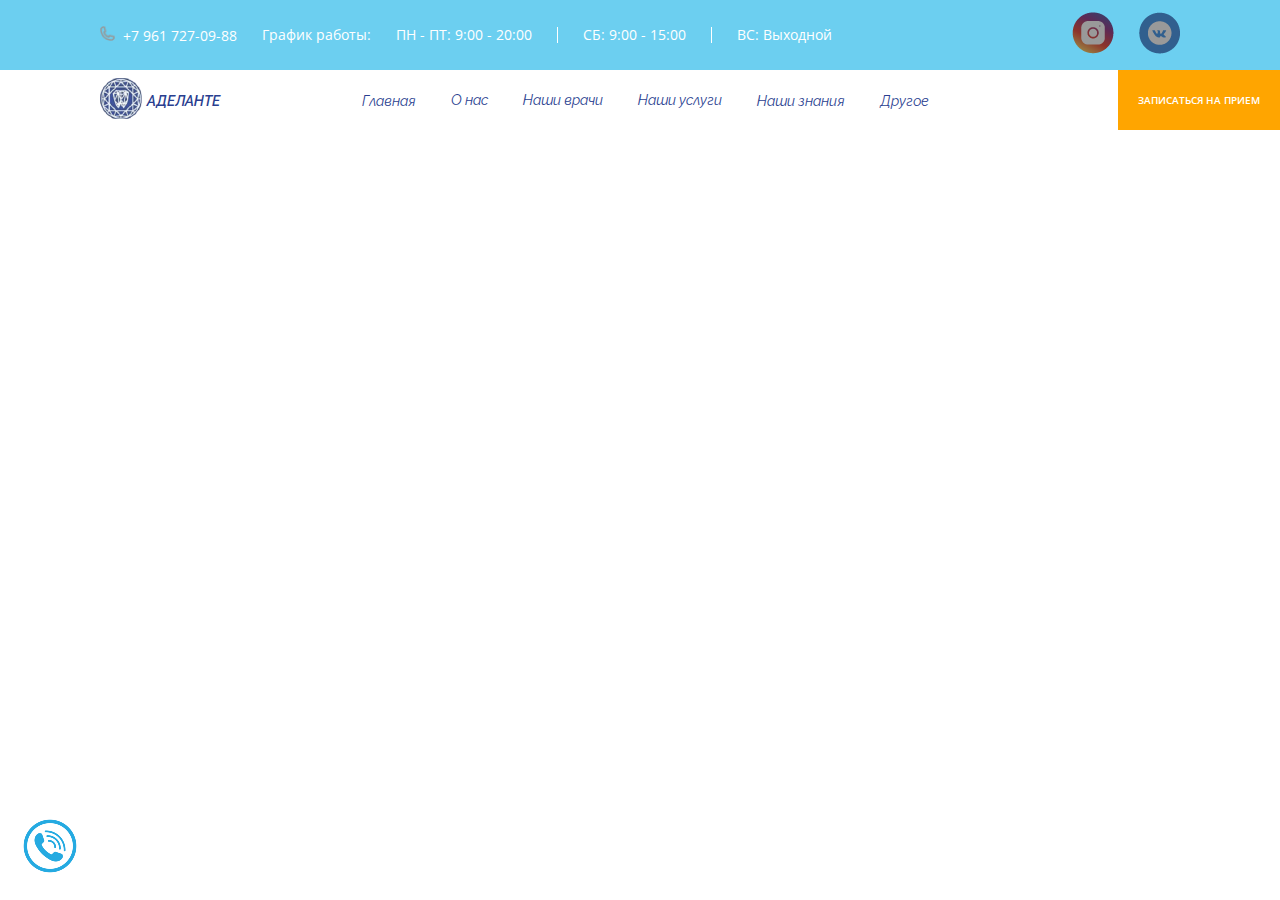
<file: therapeutic_services.html>
<!DOCTYPE html>
<html lang="en">
<head>
	<meta charset="UTF-8">
	<meta name="viewport" content="width=device-width, initial-scale=1.0">
	<link rel="stylesheet" type="text/css" href="css/style.css">
	<link rel="stylesheet" type="text/css" href="css/owl.carousel.min.css">
	<link rel="stylesheet" type="text/css" href="css/owl.theme.default.min.css">
	<link rel="preconnect" href="https://fonts.googleapis.com">
	<link rel="preconnect" href="https://fonts.gstatic.com" crossorigin>
	<link href="https://fonts.googleapis.com/css2?family=Raleway:ital,wght@0,400;0,500;1,300;1,400&display=swap" rel="stylesheet">
	<link rel="preconnect" href="https://fonts.googleapis.com">
	<link rel="preconnect" href="https://fonts.gstatic.com" crossorigin>
	<link href="https://fonts.googleapis.com/css2?family=Open+Sans:ital@0;1&display=swap" rel="stylesheet">
	<link rel="preconnect" href="https://fonts.googleapis.com">
	<link rel="preconnect" href="https://fonts.gstatic.com" crossorigin>
	<link href="https://fonts.googleapis.com/css2?family=Marck+Script&display=swap" rel="stylesheet">
	<script src="js/jquery-3.6.0.min.js"></script>	
	<script src="js/owl.carousel.min.js"></script>
	<script src="js/owl.carousel.js"></script>
	<script type="text/javascript" src="js/script.js"></script>
	<title>Аделанте</title>
</head>
<body>
	<header class="one">
		<div class="one_block_header">
			<div class="container">
				<div class="one_header">
					<div class="block_text_one_header">
						<div class="mobile_icon"><a href=""><img src="img/mobile.png" alt=""></a></div>
						<div class="number_phone_one_header"><a href="">+7 961 727-09-88</a></div>
						<div class="hours_works_one_header">График работы:</div>
						<div class="day_1_5">ПН - ПТ: 9:00 - 20:00</div>
						<div class="day_6">CБ: 9:00 - 15:00</div>
						<div class="day_7">ВС: Выходной</div>
					</div>
					<div class="block_icon_one_header">
						<div class="inst_one_header"><a href="#"><img src="img/inst.png" alt=""></a></div>
						<div class="vk_one_header"><a href="#"><img src="img/vk.png" alt=""></a></div>
					</div>
				</div>
			</div>
		</div>
	</header>
	<header class="two">
		<div class="two_block_header">
			<div class="container">
				<div class="two_header">
					<div class="logo_two_header">
						<div class="img_logo"><a href="#"><img src="img/logo_photo.png" alt=""></a></div>
						<div class="title_logo"><a href="#!">АДЕЛАНТЕ</a></div>
					</div>
					<nav class="menu">
						<ul class="main"><a href="#">Главная</a></ul>
						<div class="open_list_menu_about_us" onmouseover="open_about_us()" onmouseout="close_about_us()">
							<ul class="about_us"><a href="about_us.html"><span class="border_about_us">О нас</span></a>
								<div class="about_us_podmenu" id="about_us_podmenu">
									<li class="Kemerovo"><a href="about_us_kem.html">Кемерово</a></li>
									<li class="Bolotnoe"><a href="about_us_bol.html">Болотное</a></li>
								</div>
							</ul>
						</div>
						<div class="open_list_our_doctors" onmouseover="open_list_our_doctors()" onmouseout="close_list_our_doctors()">
							<ul class="our_doctors"><a href="#"><span class="border_our_doctors">Наши врачи</span></a>
								<div class="our_doctors_podmenu" id="our_doctors_podmenu">
									<li class="Kemerovo"><a href="doc_kem.html">В г. Кемерово</a></li>
									<li class="Bolotnoe"><a href="doc_bol.html">В г. Болотное</a></li>
								</div>
							</ul>
						</div>
						<div class="open_list_our_service" onmouseover="open_list_our_service()" onmouseout="close_list_our_service()">
							<ul class="our_service"><a href="#"><span class="border_our_service">Наши услуги</span></a>
								<div class="our_service_podmenu" id="our_service_podmenu">
									<li class="therapeutic_services"><a href="#">Терапевтические услуги</a></li>
									<li class="surgical_services"><a href="#">Хирургические услуги</a></li>
									<li class="orthopedic_services"><a href="#">Ортопедические услуги</a></li>
									<li class="pediatric_dentistry"><a href="#">Детская стоматология</a></li>
								</div>
							</ul>
						</div>
						<ul class="our_nowledge"><a href="#">Наши знания</a></ul>
						<ul class="etc"><a href="#">Другое</a></ul>
					</nav>
					<nav class="mobile_menu">
						<div class="menu_list_mobile_menu" id="menu_list_mobile_menu">
							<ul class="main_mobile_menu"><a class="hover" tabindex="0" href="#!">Главная</a></ul>
							<div class="open_list_mobile_menu_about_us">
								<ul class="about_us_mobile_menu"><span class="border_about_us_mobile_menu" onclick="open_list_mobile_menu_about_us()"><a class="hover" tabindex="0" href="#!">О нас</a></span><span class="podmenu_icon" id="podmenu_icon">&#709;</span>
									<div class="about_us_podmenu_mobile_menu" id="about_us_podmenu_mobile_menu">
										<li class="Kemerovo_mobile_menu"><a class="hover" tabindex="0" href="about_us.html">О нас</a></li>
										<li class="Kemerovo_mobile_menu"><a class="hover" tabindex="0" href="about_us_kem.html">Кемерово</a></li>
										<li class="Bolotnoe_mobile_menu"><a class="hover" tabindex="0" href="about_us_bol.html">Болотное</a></li>
									</div>
								</ul>
							</div>
							<div class="open_list_our_doctors_mobile_menu">
								<ul class="our_doctors_mobile_menu"><span class="border_our_doctors_mobile_menu" onclick="open_list_our_doctors_mobile_menu()"><a class="hover" tabindex="0" href="#">Наши врачи</a></span><span class="podmenu_icon_doc" id="podmenu_icon_doc">˅</span></a>
									<div class="our_doctors_podmenu_mobile_menu" id="our_doctors_podmenu_mobile_menu">
										<li class="Kemerovo_mobile_menu"><a class="hover" tabindex="0" href="doc_kem.html">В г. Кемерово</a></li>
										<li class="Bolotnoe_mobile_menu"><a class="hover" tabindex="0" href="doc_bol.html">В г. Болотное</a></li>
									</div>
								</ul>
							</div>
							<div class="open_list_our_service_mobile_menu" >
								<ul class="our_service_mobile_menu"><span class="border_our_service_mobile_menu"  onclick="open_list_our_service_mobile_menu()"><a class="hover" tabindex="0" href="#">Наши услуги</a></span><span class="podmenu_icon_our_service" id="podmenu_icon_our_service">˅</span>
									<div class="our_service_podmenu_mobile_menu" id="our_service_podmenu_mobile_menu">
										<li class="therapeutic_services_mobile_menu"><a class="hover" tabindex="0" href="#">Терапевтические услуги</a></li>
										<li class="surgical_services_mobile_menu"><a class="hover" tabindex="0" href="#">Хирургические услуги</a></li>
										<li class="orthopedic_services_mobile_menu"><a class="hover" tabindex="0" href="#">Ортопедические услуги</a></li>
										<li class="pediatric_dentistry_mobile_menu"><a class="hover" tabindex="0" href="#">Детская стоматология</a></li>
									</div>
								</ul>
							</div>
							<ul class="our_nowledge_mobile_menu"><a class="hover" tabindex="0" href="#">Наши знания</a></ul>
							<ul class="etc_mobile_menu"><a class="hover" tabindex="0" href="#">Другое</a></ul>
						</div>
						<div class="icon_mobile_menu" onclick="open_mobile_menu()">
							<button class="menu_burger" onclick="close_podmenu()">
								<div class="bar1" id="bar1"></div>
								<div class="bar2" id="bar2"></div>
								<div class="bar3" id="bar3"></div>
							</button>
						</div>
					</nav>
				</div>
			</div>	
			<div class="three_header_right_clone" onclick="filter()">
				<div class="make_an_appointment"><button class="make_an_appointment" onclick="open_form()" onclick="filter()">ЗАПИСАТЬСЯ НА ПРИЕМ</button></div>
			</div>	
		</div>
		<div class="three_header">
			<div class="three_header_left">
				<div class="call"><button class="call">+7 961 727-09-88</button></div>
				<div class="works_hours">ПН - ПТ: 9:00 - 20:00<br> СБ: 9:00 - 15:00<br> ВС: Выходной</div>
			</div>
			<div class="three_header_right">
				<div class="make_an_appointment" onclick="filter()"><button class="make_an_appointment" onclick="open_form()">ЗАПИСАТЬСЯ НА ПРИЕМ</button></div>
			</div>
		</div>				
	</header>
	<main>
		<div id="button-up">
    		<span></span>
		</div>
		<div class="call_mobile">
			<a href="tel:+7 961 727-09-88">
				<img src="img/call_mobile.png" alt="call_adelante">
			</a>
		</div>
	</main class="filter" id="filter">
	<div class="wrapper_form">
			<div class="form_an_appointment">
				<div class="center">
					<form class="an_appointment" id="an_appointment">
						<div><p class="title_form">Запись на прием</p></div>
						<div class="form_name"><input class="name_form" type="text" name="text" placeholder="Ваше имя*"></div>
						<div class="form_name"><input class="number_form" type="tel" name="tel" placeholder="Номер телефона*"></div>
						<div class="form_name"><textarea class="comment" name="comment" cols="40" rows="3" placeholder="Ваши пожелания*"></textarea></div>
						<div><input class="appointment" type="submit" value="ЗАПИСАТЬСЯ НА ПРИЕМ"></div>
						<div class="close_form" onclick="close_form()"><img src="img/close_form.png" alt=""></div>
					</form>
				</div>
			</div>
		</div>
</file>
<file: css/style.css>
body {
  font-family: 'Raleway', sans-serif, 'Open Sans', sans-serif, 'Marck Script', cursive;
}
*{
	margin: 0;
	padding: 0;
}
a{
	text-decoration: none;
  	color: #000;
  	outline: none;
}
a:focus {
	outline: none;
}
button {
  padding: 0;
  border: none;
  font: inherit;
  color: inherit;
  background-color: transparent;
  cursor: pointer;
}
li{
  list-style: none;
  text-decoration: none;
}

.container{
  width: 1120px;
  margin: 0 auto;

}


/* Первая шапка  */



.one_block_header{
  height: 70px;
  background-color: #6CCFF0;
  display: flex;
  align-items: center;
}
.one_header{
  display: flex;
  margin: 0 auto;
  padding-right: 20px;
  padding-left: 20px;
  align-items: center;
  justify-content: space-between;
}
.block_text_one_header{
  display: flex;
  align-items: center;
}
.block_icon_one_header{
  display: flex;
  align-items: center;
}
.mobile_icon{
  margin-right: 8px;
}
.number_phone_one_header a{
  font-family: 'Open Sans';
  font-style: normal;
  font-weight: 400;
  font-size: 14px;
  line-height: 16px;
  color: #FFFFFF;
  margin-right: 25px;
}
.hours_works_one_header {
  font-family: 'Open Sans';
  font-style: normal;
  font-weight: 400;
  font-size: 14px;
  line-height: 16px;
  color: #FFFFFF;
  margin-right: 25px;
}
.day_1_5{
  font-family: 'Open Sans';
  font-style: normal;
  font-weight: 400;
  font-size: 14px;
  line-height: 16px;
  color: #FFFFFF;
  margin-right: 25px;
  border-right: 1px solid #fff;
  padding-right: 25px;
}
.day_6{
  font-family: 'Open Sans';
  font-style: normal;
  font-weight: 400;
  font-size: 14px;
  line-height: 16px;
  color: #FFFFFF;
  margin-right: 25px;
  border-right: 1px solid #fff;
  padding-right: 25px;
}
.day_7{
  font-family: 'Open Sans';
  font-style: normal;
  font-weight: 400;
  font-size: 14px;
  line-height: 16px;
  color: #FFFFFF;
}
.vk_one_header{
  margin-left: 25px;
  filter: brightness(60%)
}
.inst_one_header{
  filter: brightness(60%)
}
.vk_one_header:hover{
  filter: brightness(100%)
}
.inst_one_header:hover{
  filter: brightness(100%)
}



/* Вторая шапка  */



.two_block_header{
  height: 60px;
  display: flex;
  align-items: center;
}
.two_header{
  display: flex;
  margin: 0 auto;
  padding-right: 20px;
  padding-left: 20px;
  align-items: center;
}
.img_logo{
  margin-right: 5px;
}
.title_logo a{
  font-style: italic;
  font-weight: 600;
  font-size: 14px;
  line-height: 16px;
  color: #293E8F;
}
.logo_two_header{
  display: flex;
  align-items: center;
  margin-right: 142px;
}
.menu{
  display: flex;
  column-gap: 35px;
  align-items: center;
}
.bar1, .bar3 {
  width: 30px;
  height: 3px;
  background-color: #ddd;
  margin: 6px 0;
  transition: 0.5s;
}
.bar2 {
  width: 20px;
  height: 3px;
  background-color: #ddd;
  margin: 6px 0;
  transition: 0.5s;
}
.icon_mobile_menu{
  padding-right: 20px;
  margin-top: 15px;
  padding-left: 20px;
}
.mobile_menu{
  display: none;
  position: fixed;
  top: 0;
  left: 0;

}
.main a{
  font-style: italic;
  font-weight: 400;
  font-size: 14px;
  line-height: 16px;
  color: #293E8F;
  padding-bottom: 18px;
}
.main a:hover{
  border-bottom: 3px solid #293E8F;
}
.about_us{
  display: flex;
  flex-direction: column;
  align-items: center;
}
.about_us a{
  font-style: italic;
  font-weight: 400;
  font-size: 14px;
  line-height: 16px;
  color: #293E8F;
  padding-bottom: 40px;
  padding-top: 40px;
}
.border_about_us:hover{
  border-bottom: 3px solid #293E8F;
}
.border_about_us{
  padding-bottom: 20px;
}

.our_doctors a{
  font-style: italic;
  font-weight: 400;
  font-size: 14px;
  line-height: 16px;
  color: #293E8F;
  padding-bottom: 40px;
  padding-top: 40px;
}
.our_doctors{
  display: flex;
  flex-direction: column;
  align-items: center;
}
.border_our_doctors:hover{
  border-bottom: 3px solid #293E8F;
}
.border_our_doctors{
  padding-bottom: 20px;
}
.border_our_service:hover{
  border-bottom: 3px solid #293E8F;
}
.border_our_service{
  padding-bottom: 20px;
}
.our_service{
  display: flex;
  flex-direction: column;
  align-items: center;
}
.our_service a{
  font-style: italic;
  font-weight: 400;
  font-size: 14px;
  line-height: 16px;
  color: #293E8F;
  padding-bottom: 40px;
  padding-top: 40px;
}
.our_nowledge a{
  font-style: italic;
  font-weight: 400;
  font-size: 14px;
  line-height: 16px;
  color: #293E8F;
  padding-bottom: 18px;
}
.our_nowledge a:hover{
  border-bottom: 3px solid #293E8F;
}
.etc a{
  font-style: italic;
  font-weight: 400;
  font-size: 14px;
  line-height: 16px;
  color: #293E8F;
  padding-bottom: 18px;
}
.etc a:hover{
  border-bottom: 3px solid #293E8F;
}
.about_us_podmenu{
  display: none;
  position: absolute;
}
.about_us_podmenu.active{
  display: block;
  background-color: #fff;
  margin-top: 100px;
  text-align: center;
  z-index: 1;
}
.Kemerovo{
  padding: 20px 20px 20px 20px;
}
.Kemerovo:hover{
  background-color: #6CCFF0;
}
.Bolotnoe{
  padding: 20px 20px 20px 20px;
}
.Bolotnoe:hover{
  background-color: #6CCFF0;
}

.therapeutic_services, .surgical_services, .orthopedic_services, .pediatric_dentistry{
  padding: 20px 20px 20px 20px;
}
.pediatric_dentistry:hover{
  background-color: #6CCFF0;
}
.therapeutic_services:hover{
  background-color: #6CCFF0;
}
.surgical_services:hover{
  background-color: #6CCFF0;
}
.orthopedic_services:hover{
  background-color: #6CCFF0;
}
.our_doctors_podmenu{
  display: none;
  position: absolute;
}
.our_service_podmenu{
  display: none;
  position: absolute;
}
.our_doctors_podmenu.active{
  display: block;
  background-color: #fff;
  margin-top: 100px;
  text-align: center;
  z-index: 1;
}
.our_service_podmenu.active{
  display: block;
  background-color: #fff;
  margin-top: 100px;
  text-align: center;
  z-index: 1;
}







/* Третья шапка для мобилки  */



.three_header_right_clone{
  position: fixed;
  right: 0;
  z-index: 1;
}
.three_header{
  display: flex;
  justify-content: space-between;
  align-items: center;
  display: none;
}
.call{
  font-family: 'Open Sans';
  font-style: normal;
  font-weight: 600;
  font-size: 14px;
  line-height: 16px;
  color: #000;
}
.make_an_appointment{
  font-family: 'Open Sans';
  font-style: normal;
  font-weight: 600;
  font-size: 10px;
  line-height: 16px;
  color: #fff;
}
.three_header_left{
  text-align: center;
  padding: 0px 20px;
}
.works_hours{
  font-family: 'Open Sans';
  font-style: italic;
  font-weight: 400;
  font-size: 9px;
  line-height: 12px;
  color: #c5c5c5;
  margin: 3px 0px 3px 0px;
}
.make_an_appointment{
  background-color: #ffa500;
  height: 60px;
  padding: 0px 10px;
}



/*  Форма записи на прием  */






.wrapper_form{
  left: 50%;
  top: 50%;
  position: fixed;
  transform: translate3d(-50%, -50%, 0);
  padding: 0px 20px;
}
.form_an_appointment{
  position: relative;
  z-index: 1;
}
.center{
  position: absolute;
  top: 50%;
  left: 50%;
  transform: translate3d(-50%, -50%, 0);
  z-index: 1;
}
.an_appointment{
  flex-direction: column;
  align-items: center;
  width: auto;
  height: auto;
  background-color: #fff;
  display: none;
  z-index: 1;
}
.an_appointment.active {
  display: flex;
  width: 80vw;
  background: #ddd;
}
.title_form{
  font-family: 'Open Sans';
  font-style: italic;
  font-weight: 600;
  font-size: 18px;
  line-height: 12px;
  color: #000;
  margin-bottom: 40px;
  padding: 20px 20px;
}
.name_form{
  padding: 10px 10px;
  width: 70vw;
  border-radius: 5px;
  border: 1px solid #ccc;
  margin-bottom: 20px;
  align-items: center;
  text-align: center;
}
.form_name{
  padding: 0px 20px;
}
.number_form{
  padding: 10px 10px;
  width: 70vw;
  border-radius: 5px;
  border: 1px solid #ccc;
  margin-bottom: 20px;
  text-align: center;
}
.comment{
  padding: 10px 10px;
  width: 70vw;
  height: 200px;
  border-radius: 5px;
  border: 1px solid #ccc;
  margin-bottom: 20px;
  text-align: center;
}
.appointment{
  border: none;
  background-color: #ffa500;
  color: #fff;
  padding: 15px 15px;
  margin-bottom: 20px;
  border-radius: 5px;
  cursor: pointer;
}
.close_form{
  position: absolute;
  top: 0;
  right: 0;
  padding: 10px 20px;
  cursor: pointer;
}
.close_form img {
  filter: brightness(0);
}
@media(max-width: 898px){
  .title_form{
    margin-bottom: 10px;
  }
  .close_form{
    right: 30px;
    padding: 10px 10px;
  }
  .name_form{
    margin-bottom: 15px;
    width: 300px;
  }
  .number_form{
    margin-bottom: 15px;
    width: 300px;
  }
  .comment{
    margin-bottom: 15px;
    width: 300px;
    height: 120px; 
  }
}
@media(max-width: 414px){
  .center{
    transform: translate3d(-50%, -50%, 0);
  }
  .an_appointment.active {
    width: 100vw;
  }
  .name_form{
    margin-bottom: 15px;
    width: 90vw;
  }
  .number_form{
    margin-bottom: 15px;
    width: 90vw;
  }
  .comment{
    margin-bottom: 15px;
    width: 90vw;
    height: 80px; 
  }
  .close_form{
    right: 10px;
  }
}
.filter.active {
  opacity: 0.6;
}
.filter {
  transition: .3s all ease;
}

/*  Фон с лого  */


.background{
  background-image: url(../img/background.png);
  margin: 0 auto;
  background-size: cover;
  background-repeat: no-repeat;
}
.block_back_logo{
  display: flex;
  align-items: center;
  flex-direction: column;
  width: auto;
  padding: 0 20px;
}
.cube_logo{
  display: flex;
  flex-direction: column;
  justify-content: center;
  align-items: center;
  margin-top: 180px;
  margin-bottom: 47px;
  animation: 2s titlecube infinite linear;
  perspective: 500px;
  transform-style: flat;
  cursor: pointer;
}
@keyframes titlecube {
	0% {
		transform: rotate(0);
	}
	25% {
		transform: rotateX(45deg);
	}
	50% {
		transform: rotateX(90deg);
	}
	75% {
		transform: rotateX(45deg);
	}
	100% {
		transform: rotate(0);
	}
	
}
.border_in_cube{
  width: 234px;
  height: 1px;
  background: #FFFFFF;
  border-radius: 100px;
}
.text_bottom_cube{
  margin: 135px 0px;
}
@media (max-width: 500px) {
  .text_bottom_cube {
    margin: 40px 0px;
  } 
}
.title_cube{
  font-family: 'Marck Script';
  font-style: normal;
  font-weight: 400;
  font-size: 36px;
  line-height: 45px;
  color: #FFFFFF;
  margin-bottom: 16px;
}
.subtitle_cube{
  font-family: 'Marck Script';
  font-style: normal;
  font-weight: 400;
  font-size: 24px;
  line-height: 30px;
  color: #FFFFFF;
  margin-top: 16px;
}
.title_block_back_logo p{
  font-family: 'Raleway';
  font-style: normal;
  font-weight: 400;
  font-size: 24px;
  line-height: 28px;
  letter-spacing: 2px;
  text-align: center;
  color: #FFFFFF;
}
.subtitle_block_back_logo{
  font-family: 'Raleway';
  font-style: italic;
  font-weight: 400;
  font-size: 20px;
  line-height: 30px;
  letter-spacing: 2px;
  text-align: center;
  color: #FFFFFF;
  margin-top: 30px;
  width: 774px;
}


@media(max-width: 910px){
  .one_block_header{
    display: none;
  }
  .cube_logo{
    display: none;
  }
  .menu{
    display: none;
  }
  .three_header_right_clone{
    display: none;
  }
  .mobile_menu{
    display: flex;
  }
  .three_header{
    display: flex;
  }
  .logo_two_header{
    margin: 0 auto;
  }
  .img_logo{
    margin-right: 15px;
  }
  .title_logo a{
    font-style: italic;
    font-weight: 600;
    font-size: 15px;
    line-height: 16px;
    letter-spacing: 5px;
    color: #293E8F;
  }
  .cube_logo {
    width: 270px;
    height: 270px;
    margin-top: 200px;
  }
  .title_cube {
    font-style: italic;
    font-weight: 600;
    font-size: 30px;
    line-height: 60px;
    color: #FFFFFF;
    margin-bottom: 5px;
  }
  .subtitle_block_back_logo {
    width: auto;
    font-size: 17px;
    line-height: 30px;
    letter-spacing: 3px;
  }
}
@media (max-width: 500px) {
  .block_back_logo {
    height: 100vh;
    justify-content: center;
  } 
  .subtitle_cube {
    font-weight: 300;
    font-size: 20px;
  }
  .title_cube {
    font-weight: 300;
    font-size: 30px;
  }
  .cube_logo {
    border: none;
    display: flex;
    margin-top: 0;
  }
}


/* Мобильное меню   */
.podmenu_icon {
	padding-left: 20px;
	display: inline-block;
	color: #000;
}
.podmenu_icon.active {
	transform: rotate(180deg);
	margin-left: 20px;
	display: inline-block;
	color: #ddd;
}
.podmenu_icon_doc {
	padding-left: 20px;
	display: inline-block;
	color: #000;
}
.podmenu_icon_doc.active {
	transform: rotate(180deg);
	margin-left: 20px;
	display: inline-block;
	color: #ddd;	
}
.podmenu_icon_our_service.active {
	transform: rotate(180deg);
	margin-left: 20px;
	display: inline-block;
	color: #ddd;	
}
.podmenu_icon_our_service {
	padding-left: 20px;
	display: inline-block;
	color: #000;
}

.about_us_podmenu_mobile_menu{
  display: none;
}
.about_us_podmenu_mobile_menu.active{
  display: block;
}
.our_doctors_podmenu_mobile_menu{
  display: none;
}
.our_doctors_podmenu_mobile_menu.active{
  display: block;
}
.our_service_podmenu_mobile_menu{
  display: none;
}
.our_service_podmenu_mobile_menu.active{
  display: block;
}
.our_service_mobile_menu a{
  font-style: italic;
}
.our_service_mobile_menu a:focus{
  border-bottom: 1px solid #6CCFF0;
}
.our_nowledge_mobile_menu a{
  font-style: italic;
}
.our_nowledge_mobile_menu a:focus{
  border-bottom: 1px solid #6CCFF0;
}
.etc_mobile_menu a{
  font-style: italic;
}
.etc_mobile_menu a:focus{
  border-bottom: 1px solid #6CCFF0;
}
.our_doctors_mobile_menu a{
  font-style: italic;
}
.our_doctors_mobile_menu a:focus{
  border-bottom: 1px solid #6CCFF0;
}
.about_us_mobile_menu a{
  font-style: italic;
}
.about_us_mobile_menu a:focus{
  border-bottom: 1px solid #6CCFF0;
}
.main_mobile_menu a{
  font-style: italic;
}
.main_mobile_menu a:focus{
  border-bottom: 1px solid #6CCFF0;
}
.bar1.active{
    transform: translateY(8px) rotate(45deg);
    margin-left: -100px;
}
.bar2.active{
  display: none;
}
.bar3.active{
  transform: rotate(-45deg) translateY(0px);
   margin-left: -100px;
}
.menu_list_mobile_menu.active{
  margin-left: 0px;
  width: 100vw;
}




.menu_list_mobile_menu{
  padding: 10px 0 0 30px;
  height: 100vh;
  background-color: #fff;
  width: 15vw;
  display: flex;
  flex-direction: column;
  margin-left: -70%;
  transition: .5s all ease;
}
@media screen and (max-width: 600px) {
	.menu_list_mobile_menu {
		margin-left: -69%;
		width: 20vw;
	}
}
.main_mobile_menu{
   margin: 20px 20px;
   padding: 5px 5px;
}
.about_us_mobile_menu{
	margin: 0px 20px 20px 20px;
    padding: 5px 5px;
}
.Kemerovo_mobile_menu{
  padding-top: 10px;
}
.Bolotnoe_mobile_menu{
  padding-top: 10px;
}
.our_doctors_mobile_menu{
	margin: 0px 20px 20px 20px;
    padding: 5px 5px;
}
.border_our_service_mobile_menu{
}
.our_service_mobile_menu {
	margin: 0px 20px 20px 20px;
    padding: 5px 5px;
}
.therapeutic_services_mobile_menu{
  padding-top: 10px;
}
.surgical_services_mobile_menu{
  padding-top: 10px;
}
.orthopedic_services_mobile_menu{
  padding-top: 10px;
}
.pediatric_dentistry_mobile_menu{
  padding-top: 10px;
}
.our_nowledge_mobile_menu{
	margin: 0px 20px 20px 20px;
    padding: 5px 5px;
}
.etc_mobile_menu{
	margin: 0px 20px 20px 20px;
    padding: 5px 5px;
}


/*  Иконка позвонить в мобилке  */ 





.call_mobile{
  position: fixed;
  bottom: 20px;
  left: 20px;
  z-index: 1;
}


/* Наши услуги  */




.title_block_our_service{
  display: flex;
  align-items: center;
  margin-top: 80px;
  margin-bottom: 80px;
  padding: 0px 20px;
  justify-content: center;
}
.text_block_title_block_our_service{
  font-family: 'Raleway';
  font-style: italic;
  font-weight: 400;
  font-size: 24px;
  line-height: 28px;
  color: #28BAE9;
  text-align: center;
  margin: 0px 40px;
}
@media(max-width: 1001px){
  .before{
    display: none;
  }
  .after{
    display: none;
  }
}
.after{
  width: 100px;
  height: 2px; 
  background-color: #28BAE9;
}
.before{
  width: 100px;
  height: 2px; 
  background-color: #28BAE9;
}
.card_our_service{
  display: flex;
  column-gap: 100px;
  justify-content: space-between;
  padding: 0px 20px;

}
.first_card{
  display: flex;
  flex-direction: column;
  align-items: center;
  width: 25%;
}
.second_card{
  display: flex;
  flex-direction: column;
  align-items: center;
  width: 25%;
}
.third_card{
  display: flex;
  flex-direction: column;
  align-items: center;
  width: 25%;
}
.block_our_services{
  max-width: 1120px;
  margin: 0 auto;
}
.name_card{
  font-family: 'Raleway';
  font-style: italic;
  font-weight: 700;
  font-size: 16px;
  line-height: 15px;
  color: #000000;
  margin-top: 12px;
  letter-spacing: 1px;
  margin-bottom: 30px;
}
.subtitle_card{
  font-family: 'Raleway';
  font-style: italic;
  font-weight: 300;
  font-size: 15px;
  line-height: 22px;
  text-align: center;
  color: #000000;
  margin-bottom: 25px;
}
.btn a{
  font-family: 'Raleway';
  font-style: italic;
  font-weight: 400;
  font-size: 14px;
  line-height: 14px;
  text-align: center;
  color: #28BAE9;
  letter-spacing: 2px;
}
.block_our_services{
  margin-bottom: 130px;
}

@media(max-width: 1000px){
  .card_our_service{
    flex-direction: column;
    align-items: center;
  }
  .first_card{
    width: 100%;
  }
  .second_card{
    width: 100%;
  }
  .third_card{
    width: 100%;
  }
  .btn{
    margin-bottom: 60px;
  }
  .text_block_title_block_our_service::after{
    display: none;
  }
  .text_block_title_block_our_service::before{
    display: none;
  }
  .text_block_title_block_our_service{
    position: static;
  }
  .block_our_services{
    margin-bottom: 80px;
  }
}
@media(max-width: 604px){
  .subtitle_block_back_logo{
    font-size: 10px;
    line-height: 25px;
    letter-spacing: 2px;
    padding-bottom: 100px;
  }
  .title_block_back_logo p{
    font-size: 22px;
  }
  .cube_logo {
    margin-top: 180px;
  }
}



/* акции */


.flex_item {
  display: flex;
  flex-direction: column;
  align-items: center;
  border-radius: 20px;
}
.owl-carousel .owl-nav button.owl-next, .owl-carousel .owl-nav button.owl-prev, .owl-carousel button.owl-dot {
  display: none;
}
.background_our_sale{
  background-color: #6CCFF0;
  position: relative;
}
@media (max-width: 500px) {
  .background {
    background: #6CCFF0;
  }
  .background_our_sale {
    background: linear-gradient(0deg, rgba(255,255,255,1) 1%, rgba(108,207,240,1) 32%, rgba(108,207,240,1) 84%, rgba(255,255,255,1) 99%);
  }
}
.after_sale{
  width: 100px;
  height: 2px; 
  background-color: #fff;
}
.before_sale{
  width: 100px;
  height: 2px; 
  background-color: #fff;
}
.block_our_sale{
  max-width: 1120px;
  margin: 0 auto;
  padding: 0 20px;
  padding-bottom: 180px;
}
.block_text_our_sale{
  display: flex;
  align-items: center;
  padding: 0px 20px;
  justify-content: center;
}
.title_sale{
  font-family: 'Raleway';
  font-style: italic;
  font-weight: 400;
  font-size: 24px;
  line-height: 28px;
  color: #FFFFFF;
  margin: 80px 40px;
}

@media(max-width: 1000px){
  .before_sale{
    display: none;
  }
  .after_sale{
    display: none;
  }
}
.name_sale {
  font-family: 'Open Sans';
  font-style: italic;
  font-weight: 400;
  font-size: 20px;
  line-height: 28px;
  color: #000;
  padding: 20px 0px;
  text-align: center;
}
.name_sale_ {
  font-family: 'Open Sans';
  font-style: italic;
  font-weight: 400;
  font-size: 20px;
  line-height: 28px;
  color: #000;
  padding: 20px 0px;
  text-align: center;
}
.data_sale {
  font-family: 'Open Sans';
  font-style: italic;
  font-weight: 300;
  font-size: 16px;
  line-height: 28px;
  color: #49423d;
  padding: 20px 0px;
}
.photo_aftor img {
  width: 35px;
  height: auto;
}
.photo_sale {
  padding-bottom: 67px;
}
.background_sale{
  background-color: #fff;
  display: flex;
  flex-direction: column;
  align-items: center;
  border-radius: 20px;
}
.owl-carousel, .owl-carousel .owl-item {
  position: static;
}

@media (max-width: 820px) {
  .name_sale {
    font-size: 16px;
  }
  .name_sale_ {
    font-size: 16px;
  }
}
@media (max-width: 712px) {
  .name_sale {
    font-size: 14px;
  }
  .name_sale_ {
    font-size: 16px;
  }
  .data_sale {
    font-size: 12px;
  }
}
@media (max-width: 474px) {
  .name_sale_ {
    padding: 20px 0px 47px 0px;
  }
}
@media (max-width: 378px) {
  .name_sale_ {
    padding: 19px 0px 21px 0px;
  }
}
.about_sale {
  background-color: #ffa500;
  position: absolute;
  top: 85%;
  left: 50%;
  transform: translateX(-50%);
  border-radius: 10px;
}
@media screen and (max-width: 425px) {
	.about_sale {
		top: 80%;
	}
}
.about_sale_ {
  padding: 5px 10px;
  font-family: 'Open Sans';
  font-style: italic;
  font-weight: 300;
  font-size: 16px;
  line-height: 28px;
  color: #fff;
}

/* Contact  */

.block_contact{
  max-width: 1120px;
  margin: 0 auto;
  margin-bottom: 80px;
}
.all_contact{
  display: flex;
  justify-content: space-between;
  padding: 0 20px;
}
.name_block{
  display: flex;
  justify-content: center;
  align-items: center;
}
.text_block_title_block_contact{
  font-family: 'Raleway';
  font-style: italic;
  font-weight: 400;
  font-size: 24px;
  line-height: 28px;
  color: #28BAE9;
  text-align: center;
  margin: 80px 40px;
}
.contact_kemerovo{
  text-align: center;
}
.contact_bolotnoe{
  text-align: center;
}
.title_contact_kemerovo{
  font-family: 'Raleway';
  font-style: italic;
  font-weight: 700;
  font-size: 16px;
  line-height: 15px;
  color: #000000;
  margin-bottom: 15px;
}
.title_contact_bolotnoe{
  font-family: 'Raleway';
  font-style: italic;
  font-weight: 700;
  font-size: 16px;
  line-height: 15px;
  color: #000000;
  margin-bottom: 15px;
}
.number_phone_contact_kemerovo{
  margin-bottom: 15px;
  font-family: 'open sans';
  font-style: italic;
  font-weight: 300;
  font-size: 15px;
  line-height: 22px;
  text-align: center;
  color: #000000;
}
.grafic_works_kemerovo{
  font-family: 'open sans';
  font-style: italic;
  font-weight: 300;
  font-size: 15px;
  line-height: 22px;
  text-align: center;
  color: #000000;
}
.number_phone_contact_bolotnoe{
  font-family: 'open sans';
  font-style: italic;
  font-weight: 300;
  font-size: 15px;
  line-height: 22px;
  text-align: center;
  color: #000000;
}
@media(max-width: 800px){
  .all_contact{
    display: flex;
    flex-direction: column;
    align-items: center;
    padding: 0 20px;
  }
  .title_contact_bolotnoe{
    margin-top: 40px;
  }
}




/* Страница о нас  */


.block_about_us {
  background-color: #6CCFF0;
}
.container_about_us{
  max-width: 1120px;
  margin: 0 auto;
}
.title_block_about_us {
  display: flex;
  align-items: center;
  justify-content: center;
  padding: 80px 20px 80px 20px;
}
.text_block_title_block_about_us{
  font-family: 'Raleway';
  font-style: italic;
  font-weight: 400;
  font-size: 24px;
  line-height: 28px;
  color: #fff;
  text-align: center;
  margin: 0px 40px;
}
.before_block_about_us {
  width: 100px;
  height: 2px; 
  background-color: #fff;
}
.after_block_about_us {
  width: 100px;
  height: 2px; 
  background-color: #fff;
}
@media (max-width: 1001px) {
  .before_block_about_us{
    display: none;
  }
  .after_block_about_us {
    display: none;
  }
}
.subtitle_block_about_us{
  font-family: 'Raleway';
  font-style: italic;
  font-weight: 400;
  font-size: 24px;
  line-height: 45px;
  text-align: center;
  color: #fff;
  padding: 0px 20px 80px 20px;
}






/* КДВ  */

.block_kucher_doc{
  max-width: 1120px;
  margin: 0 auto;
}
.all_kucher{
  display: flex;
  column-gap: 20px;
  padding: 0px 20px;
}
.left_kucher img {
  width: 400px;
  height: auto;
}
.title_block_kucher_doc{
  text-align: center;
  font-family: 'Raleway';
  font-style: italic;
  font-weight: 400;
  font-size: 24px;
  line-height: 28px;
  color: #28BAE9;
  cursor: pointer;
  transition: all 1s ease;
  margin: 60px 20px;
  padding: 40px 0px 40px 0px;
  border: 1px solid #28BAE9;
}
.title_block_kucher_doc:hover {
  transform: scale(1.1);
  filter: brightness(1.1);
  transition: all 1s ease;
}
@media (max-width: 768px) {
  .title_block_kucher_doc {
    border: none;
    font-size: 17px;
    letter-spacing: 2px;
  }
  .subtitle_block_about_us {
    font-family: 'Raleway';
    font-style: italic;
    font-weight: 300;
    font-size: 10px;
    line-height: 25px;
    letter-spacing: 2px;
    text-align: center;
    color: #fff;
    padding: 0px 20px 20px 20px;
  }
  .title_block_about_us {
    padding: 40px 20px 40px 20px;
  }
}
@media (max-width: 1258px) {
  .all_kucher{
    display: flex;
    flex-direction: column;
    align-items: center;
    column-gap: 0px;
    padding: 0px 20px;
    text-align: justify;
  }
  .right_kucher{
    padding-top: 20px;
    font-family: 'Raleway';
    font-style: italic;
    font-weight: 300;
    font-size: 14px;
    line-height: 25px;
    letter-spacing: 2px;
    color: #000;
  }
}
@media (max-width: 448px) {
  .left_kucher img {
    max-width: 100%;
    height: auto;
  }
}



/*  Страница клиника Кемерово  */


.block_title_about_us_kem_html {
  background-color: #6CCFF0;
}
.block_text_block_title_about_us_kem_html {
  padding: 80px 0px;
  display: flex;
  align-items: center;justify-content: center;
}
.title_block_title_about_us_kem_html {
  font-family: 'Raleway';
  font-style: italic;
  font-weight: 400;
  font-size: 24px;
  line-height: 28px;
  color: #fff;
  text-align: center;
  margin: 0px 40px;
}
.main_photo_kem img {
  max-width: 100%;
  height: auto;
}
.one_three_card{
  display: flex;
  justify-content: space-between;
  column-gap: 20px;
}
.card_clinic_kem {
  padding-top: 20px;
}
.all_block_title_about_us_kem_html{
  padding: 0px 20px;
  max-width: 1120px;
  margin: 0 auto;
}
  .card_1 img {
    max-width: 100%;
    height: auto;
  }
  .card_2 img {
    max-width: 100%;
    height: auto;
  }
  .card_3 img {
    max-width: 100%;
    height: auto;
  }
@media (max-width: 768px) {
  .one_three_card{
    flex-direction: column;
    align-items: center;
  }
  .card_2, .card_3{
    padding-top: 20px;
  }
}
@media (max-width: 495px) {
  .block_text_block_title_about_us_kem_html{
    padding: 20px 0px;
  }
  .title_block_title_about_us_kem_html{
    font-family: 'Raleway';
    font-style: italic;
    font-weight: 300;
    font-size: 16px;
    line-height: 28px;
    letter-spacing: 2px;
    color: #fff;
    text-align: center;
    margin: 0px 40px;
  }
}

/* Главная фотка в г. Болотное   */
.main_photo_bol img{
  max-width: 100%;
  height: auto;
}
.main_photo_bol {
  margin: 0 auto;
  max-width: 1120px;
  padding: 40px 20px;
}

#button-up {
  display:none;
  right: 20px;
  margin: 0;
  position: fixed;
  bottom: 21px;
  outline:none;
  width: 59px;
  height: 59px;
  color: #333333;
  line-height: 30px;
  text-decoration: none;
  background: url(../img/icon_up.png) center center no-repeat #fff;
  border-radius: 50%;
  cursor: pointer;
}


/*  Врачи в г. Кемерово и Болотное  */
.title_block_doc_bol{
  font-family: 'Raleway';
  font-style: italic;
  font-weight: 400;
  font-size: 24px;
  line-height: 28px;
  color: #fff;
  text-align: center;
  margin: 0px 40px;
}
.title_block_doc_kem{
  font-family: 'Raleway';
  font-style: italic;
  font-weight: 400;
  font-size: 24px;
  line-height: 28px;
  color: #fff;
  text-align: center;
  margin: 0px 40px;
}
.container_block_doc_kem{
  max-width: 1120px;
  margin: 0 auto;
  padding: 0px 20px;
}
.card_doc_kem {
  display: flex;
  flex-direction: column;
  align-items: center;
}
.name_doc{
  font-family: 'Raleway';
  font-style: italic;
  font-weight: 400;
  font-size: 20px;
  line-height: 30px;
  letter-spacing: 2px;
  text-align: center;
  color: #000;
  padding: 30px 0px;
}
.photo_doc img {
  max-width: 100%;
  height: auto;
}
.about_doc{
  font-family: 'Raleway';
  font-style: italic;
  font-weight: 300;
  font-size: 18px;
  line-height: 22px;
  letter-spacing: 2px;
  text-align: center;
  color: #000000;
  margin: 25px 0px;
}
@media (max-width: 470px){
  .name_doc{
    font-size: 16px;
    letter-spacing: 2px;
  }
  .about_doc{
    font-size: 14px;
  }
}
@media (max-width: 495px){
  .title_block_doc_kem, .title_block_doc_bol{
    font-size: 16px;
    line-height: 28px;
    letter-spacing: 2px;
  }
}
</file>
